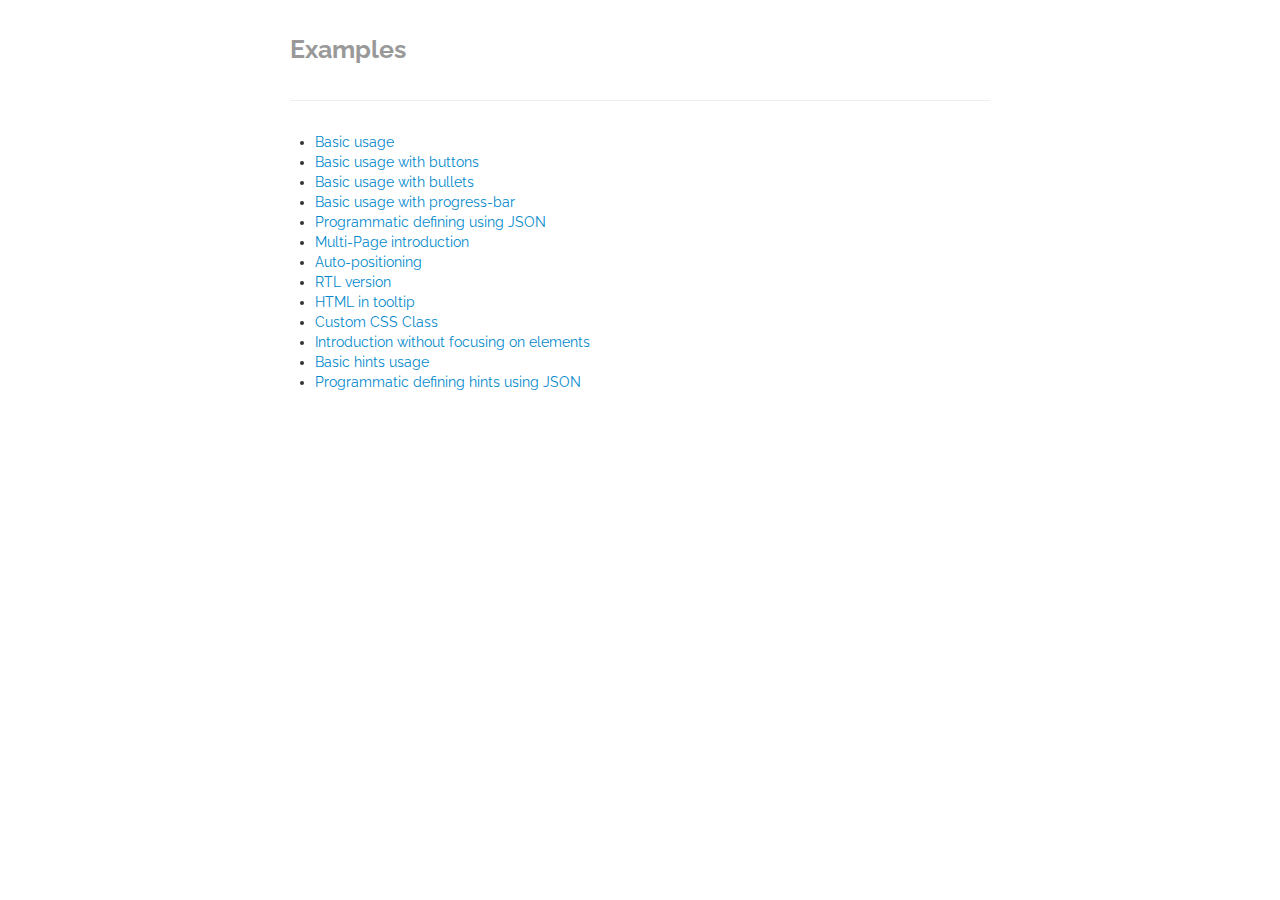
<file: assets/js/intro.js-2.3.0/example/index.html>
<!DOCTYPE html>
<html lang="en">
  <head>
    <meta charset="utf-8">
    <title>Examples, Table of Contents</title>
    <meta name="viewport" content="width=device-width, initial-scale=1.0">
    <meta name="description" content="Intro.js - Better introductions for websites and features with a step-by-step guide for your projects.">
    <meta name="author" content="Afshin Mehrabani (@afshinmeh) in usabli.ca group">

    <!-- styles -->
    <link href="assets/css/bootstrap.min.css" rel="stylesheet">
    <link href="assets/css/demo.css" rel="stylesheet">
    <link href="assets/css/bootstrap-responsive.min.css" rel="stylesheet">
  </head>

  <body>
    <div class="container-narrow">
      <div class="masthead">
        <h3 class="muted">Examples</h3>
      </div>

      <hr>
      <ul>
        <li><a href="hello-world/index.html" title='Basic usage'>Basic usage</a></li>
        <li><a href="hello-world/withoutBullets.html" title='Basic usage with buttons'>Basic usage with buttons</a></li>
        <li><a href="hello-world/withoutButtons.html" title='Basic usage with bullets'>Basic usage with bullets</a></li>
        <li><a href="hello-world/withProgress.html" title='Basic usage with progress-bar'>Basic usage with progress-bar</a></li>
        <li><a href="programmatic/index.html" title='Programmatic defining using JSON'>Programmatic defining using JSON</a></li>
        <li><a href="multi-page/index.html" title='Multi-Page introduction'>Multi-Page introduction</a></li>
        <li><a href="auto-position/index.html" title='Auto-positioning'>Auto-positioning</a></li>
        <li><a href="RTL/index.html" title='RTL version'>RTL version</a></li>
        <li><a href="html-tooltip/index.html" title='HTML in tooltip'>HTML in tooltip</a></li>
        <li><a href="custom-class/index.html" title='Custom CSS Class'>Custom CSS Class</a></li>
        <li><a href="withoutElement/index.html" title='Introduction without focusing on elements'>Introduction without focusing on elements</a></li>
        <li><a href="hint/index.html" title='Basic hints usage'>Basic hints usage</a></li>
        <li><a href="programmatic/hint.html" title='Programmatic defining hints using JSON'>Programmatic defining hints using JSON</a></li>
      </ul>
    </div>
  </body>
</html>
</file>
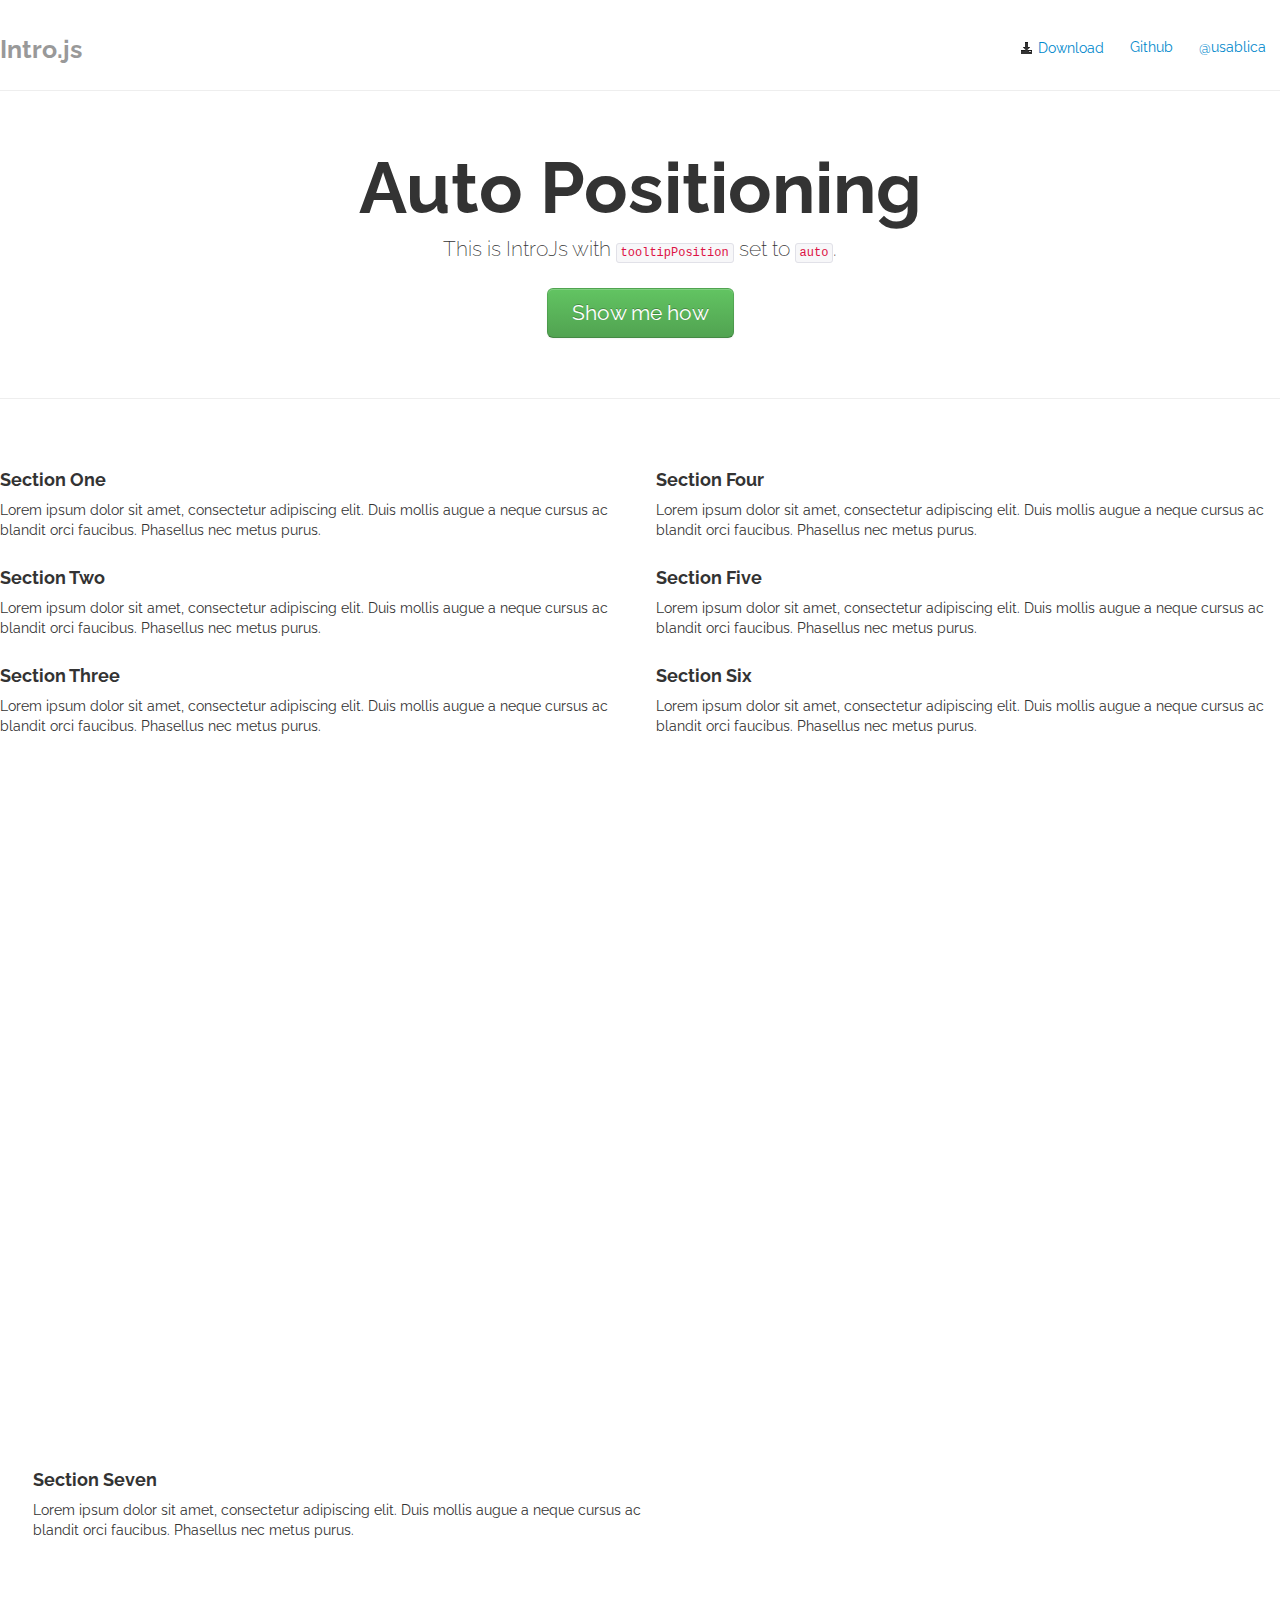
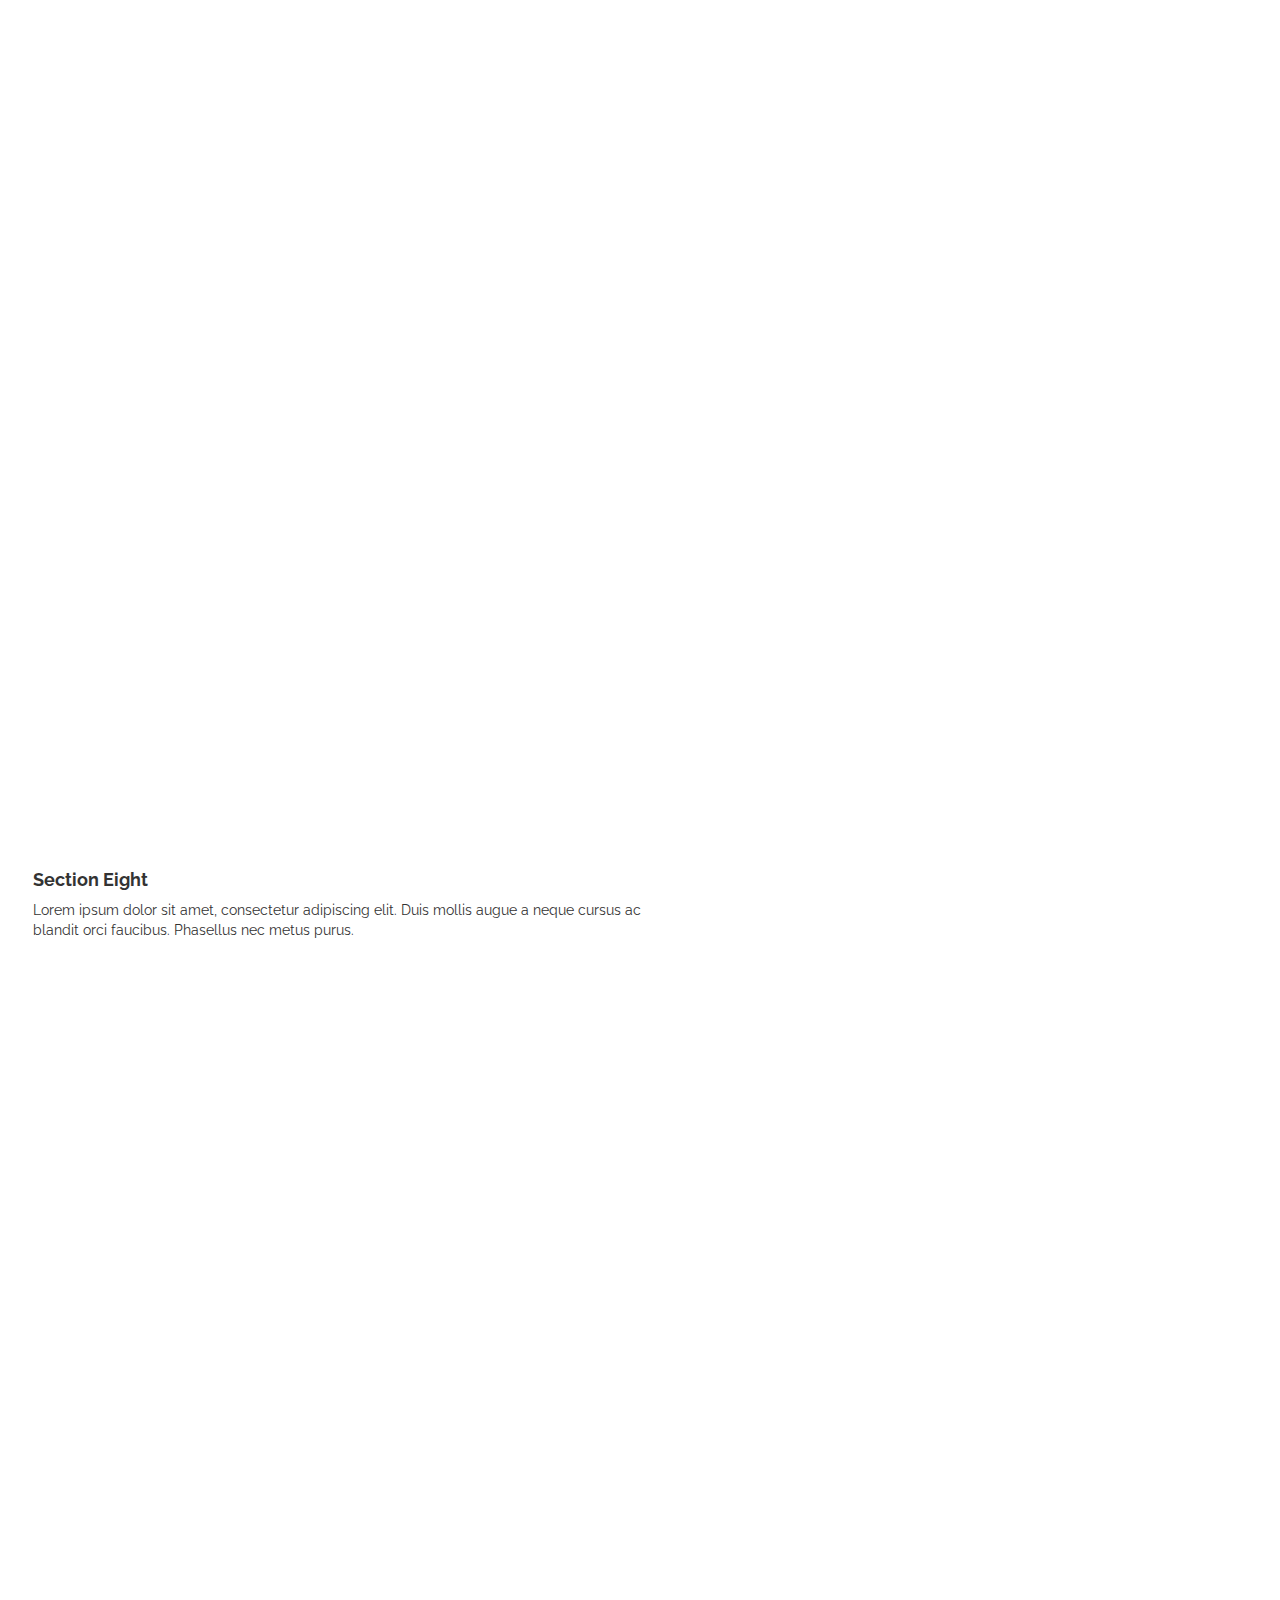
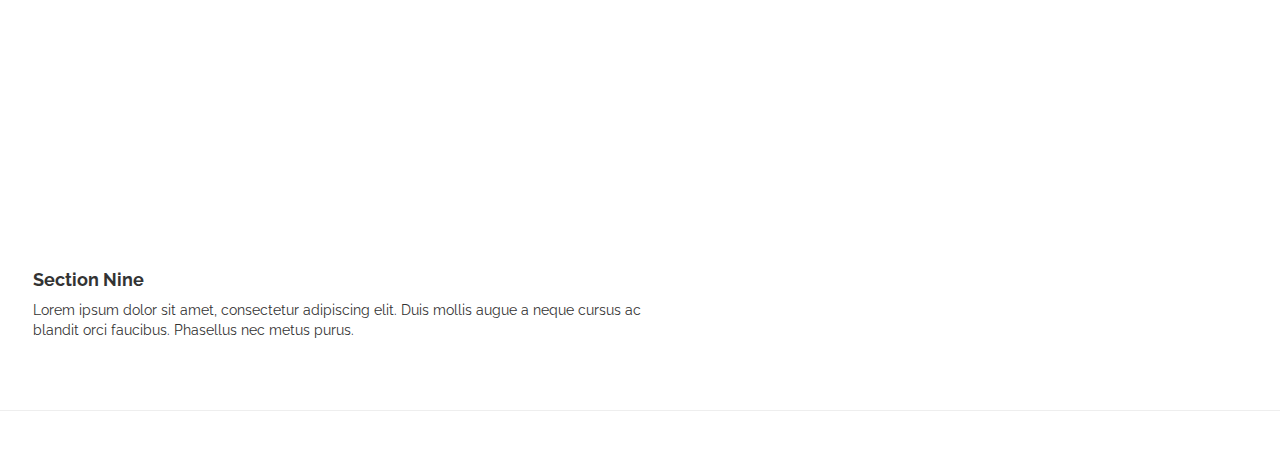
<file: assets/js/intro.js-2.3.0/example/auto-position/index.html>
<!DOCTYPE html>
<html lang="en">
  <head>
    <meta charset="utf-8">
    <title>Auto Positioning</title>
    <meta name="viewport" content="width=device-width, initial-scale=1.0">
    <meta name="description" content="Intro.js - Better introductions for websites and features with a step-by-step guide for your projects.">
    <meta name="author" content="Afshin Mehrabani (@afshinmeh) in usabli.ca group">

    <!-- styles -->
    <link href="../assets/css/bootstrap.min.css" rel="stylesheet">
    <link href="../assets/css/demo.css" rel="stylesheet">

    <!-- Add IntroJs styles -->
    <link href="../../introjs.css" rel="stylesheet">

    <link href="../assets/css/bootstrap-responsive.min.css" rel="stylesheet">
	<script>
		function startTour() {
			var tour = introJs()
			tour.setOption('tooltipPosition', 'auto');
			tour.setOption('positionPrecedence', ['left', 'right', 'bottom', 'top'])
			tour.start()
		}
	
	</script>
  </head>

  <body>


      <div class="masthead">
        <ul class="nav nav-pills pull-right" data-step="8" data-intro="Get it, use it.">
          <li><a href="https://github.com/usablica/intro.js/tags"><i class='icon-black icon-download-alt'></i> Download</a></li>
          <li><a href="https://github.com/usablica/intro.js">Github</a></li>
          <li><a href="https://twitter.com/usablica">@usablica</a></li>
        </ul>
        <h3 class="muted">Intro.js</h3>
      </div>

      <hr>

      <div class="jumbotron">
        <h1 data-step="1" data-intro="This is a tooltip!">Auto Positioning</h1>
        <p class="lead" data-step="7" data-intro="Another step.">This is IntroJs with <code>tooltipPosition</code> set to <code>auto</code>.</p>
        <a class="btn btn-large btn-success" href="javascript:void(0);" onclick="javascript:startTour();">Show me how</a>
      </div>

      <hr>

      <div class="row-fluid marketing">
        <div class="span6" data-step="2" data-intro="Ok, wasn't that fun?">
          <h4>Section One</h4>
          <p>Lorem ipsum dolor sit amet, consectetur adipiscing elit. Duis mollis augue a neque cursus ac blandit orci faucibus. Phasellus nec metus purus.</p>

          <h4>Section Two</h4>
          <p>Lorem ipsum dolor sit amet, consectetur adipiscing elit. Duis mollis augue a neque cursus ac blandit orci faucibus. Phasellus nec metus purus.</p>

          <h4>Section Three</h4>
          <p>Lorem ipsum dolor sit amet, consectetur adipiscing elit. Duis mollis augue a neque cursus ac blandit orci faucibus. Phasellus nec metus purus.</p>
          </div>

        <div class="span6" data-step="3" data-intro="More features, more fun.">
          <h4>Section Four</h4>
          <p>Lorem ipsum dolor sit amet, consectetur adipiscing elit. Duis mollis augue a neque cursus ac blandit orci faucibus. Phasellus nec metus purus.</p>

          <h4>Section Five</h4>
          <p>Lorem ipsum dolor sit amet, consectetur adipiscing elit. Duis mollis augue a neque cursus ac blandit orci faucibus. Phasellus nec metus purus.</p>

          <h4>Section Six</h4>
          <p>Lorem ipsum dolor sit amet, consectetur adipiscing elit. Duis mollis augue a neque cursus ac blandit orci faucibus. Phasellus nec metus purus.</p>

        </div>
		
		<div style='height:1000px'></div>
		<div class="span6" data-step="4" data-intro="A step we need to scroll to">
			<h4>Section Seven</h4>
			<p>Lorem ipsum dolor sit amet, consectetur adipiscing elit. Duis mollis augue a neque cursus ac blandit orci faucibus. Phasellus nec metus purus.</p>
		</div>
		
		<div style='height:1000px'></div>
		<div class="span6" data-step="5" data-intro="We want this one to be on top" data-position="top">
			<h4>Section Eight</h4>
			<p>Lorem ipsum dolor sit amet, consectetur adipiscing elit. Duis mollis augue a neque cursus ac blandit orci faucibus. Phasellus nec metus purus.</p>
		</div>
		
		
		<div style='height:1000px'></div>
		<div class="span6" data-step="6" data-intro="We want this one to be on the left, but it won't fit" data-position="left">
			<h4>Section Nine</h4>
			<p>Lorem ipsum dolor sit amet, consectetur adipiscing elit. Duis mollis augue a neque cursus ac blandit orci faucibus. Phasellus nec metus purus.</p>
		</div>
      </div>

      <hr>
    <script type="text/javascript" src="../../intro.js"></script>
  </body>
</html>
</file>
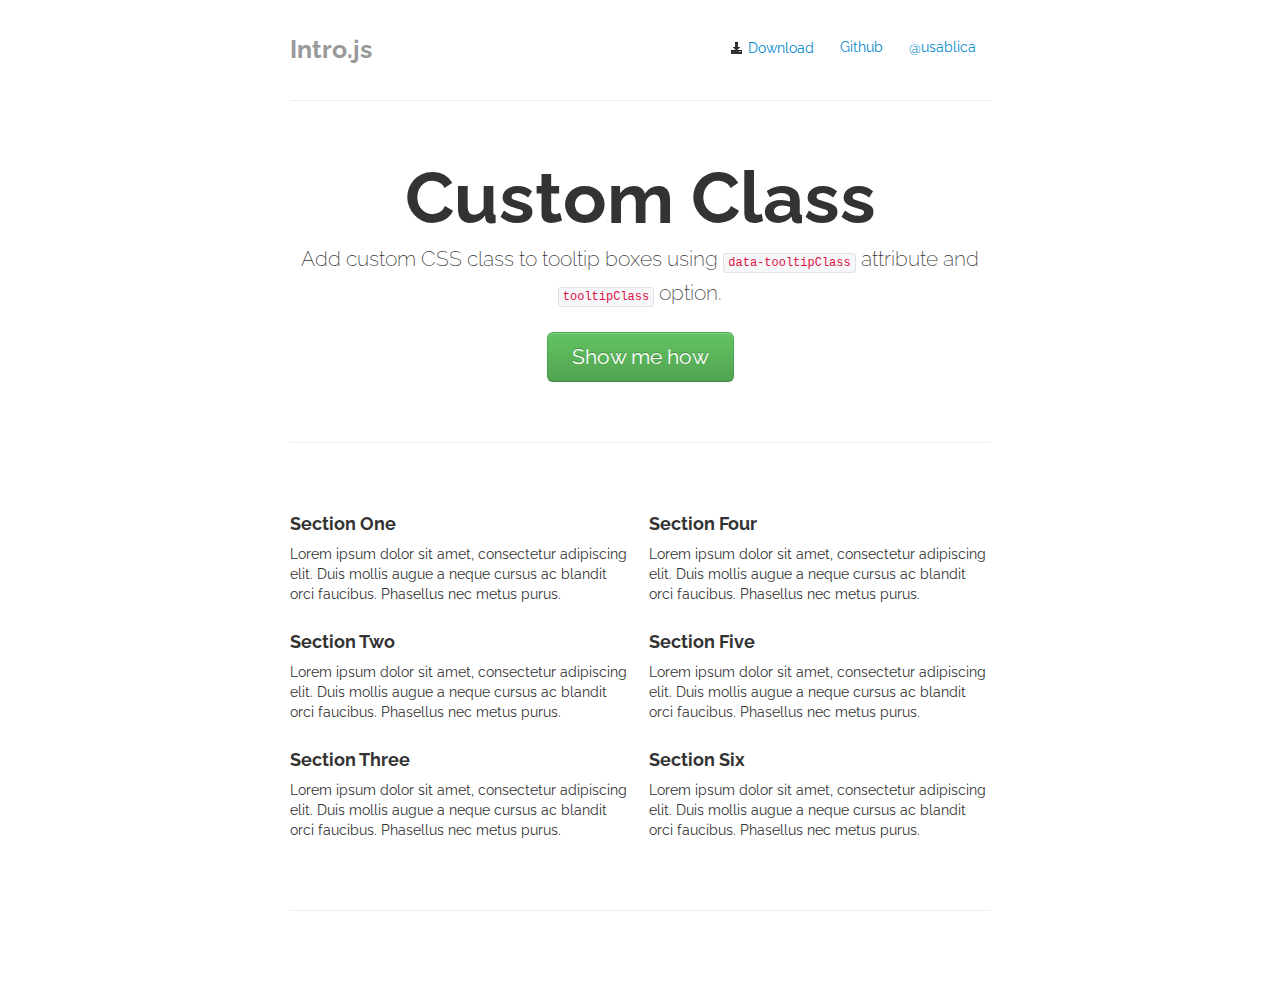
<file: assets/js/intro.js-2.3.0/example/custom-class/index.html>
<!DOCTYPE html>
<html lang="en">
  <head>
    <meta charset="utf-8">
    <title>Custom CSS Class</title>
    <meta name="viewport" content="width=device-width, initial-scale=1.0">
    <meta name="description" content="Intro.js - Better introductions for websites and features with a step-by-step guide for your projects.">
    <meta name="author" content="Afshin Mehrabani (@afshinmeh) in usabli.ca group">

    <!-- styles -->
    <link href="../assets/css/bootstrap.min.css" rel="stylesheet">
    <link href="../assets/css/demo.css" rel="stylesheet">

    <!-- Add IntroJs styles -->
    <link href="../../introjs.css" rel="stylesheet">

    <link href="../assets/css/bootstrap-responsive.min.css" rel="stylesheet">
    <style>
      .forLastStep {
        font-weight: bold;
      }
      .customDefault { 
        color: gray;
      }
      .customDefault .introjs-skipbutton {
        border-radius: 0;
        color: red;
      }
    </style>
  </head>

  <body>

    <div class="container-narrow">

      <div class="masthead">
        <ul class="nav nav-pills pull-right" data-step="5" data-tooltipClass='forLastStep' data-intro="Get it, use it.">
          <li><a href="https://github.com/usablica/intro.js/tags"><i class='icon-black icon-download-alt'></i> Download</a></li>
          <li><a href="https://github.com/usablica/intro.js">Github</a></li>
          <li><a href="https://twitter.com/usablica">@usablica</a></li>
        </ul>
        <h3 class="muted">Intro.js</h3>
      </div>

      <hr>

      <div class="jumbotron">
        <h1 data-step="1" data-intro="This is a tooltip!">Custom Class</h1>
        <p class="lead" data-step="4" data-intro="Another step.">Add custom CSS class to tooltip boxes using <code>data-tooltipClass</code> attribute and <code>tooltipClass</code> option.</p>
        <a class="btn btn-large btn-success" href="javascript:void(0);" onclick="javascript:introJs().setOption('tooltipClass', 'customDefault').start();">Show me how</a>
      </div>

      <hr>

      <div class="row-fluid marketing">
        <div class="span6" data-step="2" data-intro="Ok, wasn't that fun?" data-position='right'>
          <h4>Section One</h4>
          <p>Lorem ipsum dolor sit amet, consectetur adipiscing elit. Duis mollis augue a neque cursus ac blandit orci faucibus. Phasellus nec metus purus.</p>

          <h4>Section Two</h4>
          <p>Lorem ipsum dolor sit amet, consectetur adipiscing elit. Duis mollis augue a neque cursus ac blandit orci faucibus. Phasellus nec metus purus.</p>

          <h4>Section Three</h4>
          <p>Lorem ipsum dolor sit amet, consectetur adipiscing elit. Duis mollis augue a neque cursus ac blandit orci faucibus. Phasellus nec metus purus.</p>
          </div>

        <div class="span6" data-step="3" data-intro="More features, more fun."  data-position='left'>
          <h4>Section Four</h4>
          <p>Lorem ipsum dolor sit amet, consectetur adipiscing elit. Duis mollis augue a neque cursus ac blandit orci faucibus. Phasellus nec metus purus.</p>

          <h4>Section Five</h4>
          <p>Lorem ipsum dolor sit amet, consectetur adipiscing elit. Duis mollis augue a neque cursus ac blandit orci faucibus. Phasellus nec metus purus.</p>

          <h4>Section Six</h4>
          <p>Lorem ipsum dolor sit amet, consectetur adipiscing elit. Duis mollis augue a neque cursus ac blandit orci faucibus. Phasellus nec metus purus.</p>

        </div>
      </div>

      <hr>
    </div>
    <script type="text/javascript" src="../../intro.js"></script>
  </body>
</html>
</file>
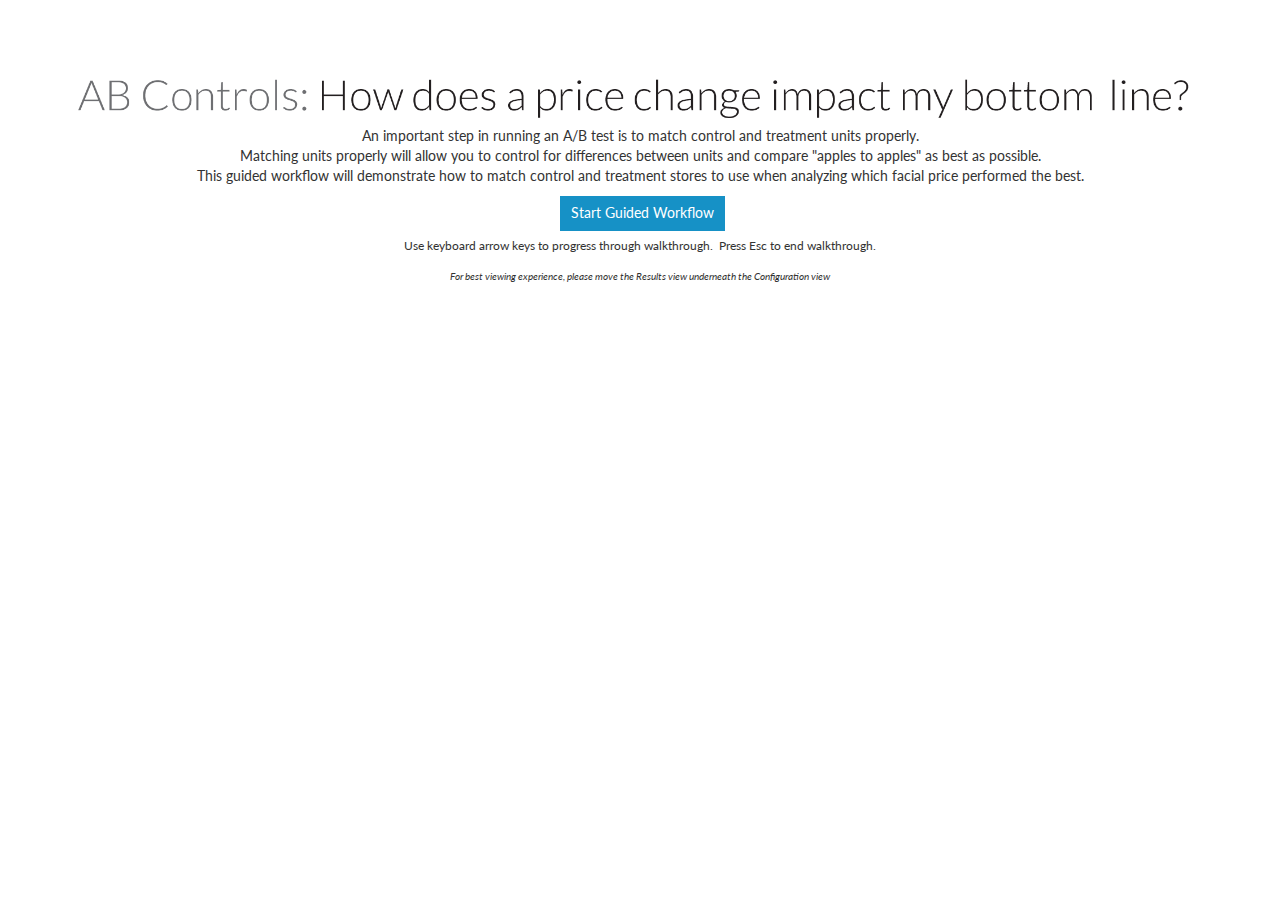
<file: assets/js/intro.js-2.3.0/example/dynamic-start/index.html>
<!DOCTYPE html>
<html lang="en">
  <head>
    <!-- Intro.js by Afshin Mehrabani (@afshinmeh) in usabli.ca group -->
    <meta charset="utf-8">
    <title>Pricing Elasticity Analysis: How does a price change impact my bottom line?</title>
    <!--meta name="viewport" content="width=device-width, initial-scale=1.0"-->
    <meta name="description" content='This Starter Kit will guide you through how you can use the A/B testing tools within Alteryx to answer "How does a price change impact my bottom line?" and similar questions.'>
    <meta name="author" content="Content Engineering - Stephen Wagner">

    <link href="../assets/css/bootstrap.min.css" rel="stylesheet">
    <link href="../../introjs.css" rel="stylesheet">
    <link href="../assets/css/bootstrap-responsive.min.css" rel="stylesheet">
    <link href="./resources/step.css" rel="stylesheet">

  </head>

  <body style="text-align: center;padding-top: 50px;">
    <div id="overview" style="display:block;margin-right: auto;margin-left: auto;">
      </br>
      <img src="img/AB_Controls_Title.png" style="height:auto;width:100%;">
      <p>An important step in running an A/B test is to match control and treatment units properly.<br>Matching units properly will allow you to control for differences between units and compare "apples to apples" as best as possible.<br>This guided workflow will demonstrate how to match control and treatment stores to use when analyzing which facial price performed the best.</p>
      <button type="submit" onclick="startIntro();">Start Guided Workflow</button></br>
      <p style="margin-top:5px;font-size:12px;">Use keyboard arrow keys to progress through walkthrough.&nbsp;&nbsp;Press Esc to end walkthrough.</p>
      <p style="margin-top:8px;font-size:10px;"><i>For best viewing experience, please move the Results view underneath the Configuration view</i></p>
    </div>

    <div id="walkthrough" style="display:none;">
      <div id="header" class="section group">
        <img src="img/AB_Controls_Title.png" style="height:48px;width:1020px;">
      </div>

      <div id="workflow" class="section group" style="text-align:center;display:block;">
        <div id="col1" class="col span_1_of_9">
          <div id="tool1" class="section group"> 
            <img class="tool" src="img/tools/tool1.png" onclick="step('7');">
          </div>
          <div id="tool10" class="section group"> 
            <img class="tool" src="img/tools/tool10.png" onclick="step('13');">
          </div>
          <div class="section group"> 
          </div>
        </div>     
        <div id="col2" class="col span_1_of_9">
          <div id="tool2" class="section group"> 
            <img class="tool" src="img/tools/tool2.png" onclick="step('9');">
          </div>
          <div class="section group"> 
            <img class="tool" src="img/tools/line.png">
          </div>
          <div class="section group"> 
          </div>
        </div>
        <div id="col3" class="col span_1_of_9">
          <div id="tool3" class="section group"> 
            <img class="tool" src="img/tools/tool3.png" onclick="step('15');">
          </div>
          <div class="section group"> 
            <img class="tool" src="img/tools/line2.png">
          </div>
          <div class="section group"> 
            <img src="img/tools/line4.png">
          </div>
        </div>
        <div id="col4" class="col span_1_of_9">
          <div id="tool4" class="section group"> 
            <img class="tool" src="img/tools/tool4.png" onclick="step('18');">
          </div>
          <div id="tool11" class="section group"> 
            <img class="tool" src="img/tools/tool11.png" onclick="step('20');">
          </div>
          <div id="tool14" class="section group"> 
            <img class="tool" src="img/tools/tool14.png" onclick="step('22');">
          </div>
        </div>
        <div id="col5" class="col span_1_of_9">
          <div id="tool5" class="section group"> 
            <img class="tool" src="img/tools/tool5.png" onclick="step('24');">
          </div>
          <div id="tool12" class="section group"> 
            <img class="tool" src="img/tools/tool12.png" onclick="step('24');">
          </div>
          <div id="tool15" class="section group"> 
            <img class="tool" src="img/tools/tool15.png" onclick="step('24');">
          </div>
        </div>
        <div id="col6" class="col span_1_of_9">
          <div id="tool6" class="section group"> 
            <img class="tool" src="img/tools/tool6.png" onclick="step('26');">
          </div>
          <div id="tool13" class="section group"> 
            <img class="tool" src="img/tools/tool13.png" onclick="step('26');">
          </div>
          <div id="tool16" class="section group"> 
            <img class="tool" src="img/tools/tool16.png" onclick="step('26');">
          </div>
        </div>
        <div id="col7" class="col span_1_of_9">
          <div id="tool7" class="section group"> 
            <img class="tool" src="img/tools/tool7.png" onclick="step('30');">
          </div>
          <div class="section group"> 
            <img src="img/tools/line3.png">
          </div>
          <div class="section group"> 
            <img src="img/tools/line5.png">
          </div>
        </div>
        <div id="col8" class="col span_1_of_9">
          <div id="tool8" class="section group"> 
            <img class="tool" src="img/tools/tool8.png" onclick="step('32');">
          </div>
          <div class="section group"> 
          </div>
          <div class="section group"> 
          </div>
        </div>
        <div id="col9" class="col span_1_of_9">
          <div id="tool9" class="section group"> 
            <img class="tool" src="img/tools/tool9.png" onclick="step('34');">
          </div>
          <div class="section group"> 
          </div>
          <div class="section group"> 
          </div>
        </div>
      </div>

      <div id="footer" style="background-color:rgb(214,214,214);float:center;text-align:center;vertical-align:center;font-size:13px;">
        <p><i>Navigation Tips:&nbsp;&nbsp;Use keyboard arrow keys to progress through walkthrough.&nbsp;&nbsp;&nbsp;Press Esc to end walkthrough.&nbsp;&nbsp;&nbsp;Click on a tool to begin walkthrough at that step.</i></p>
      </div>
    </div>

    <script type="text/javascript" src="../../intro.js"></script>
    <script type="text/javascript" src="./resources/step.js"></script>
  </body>
</html>
</file>
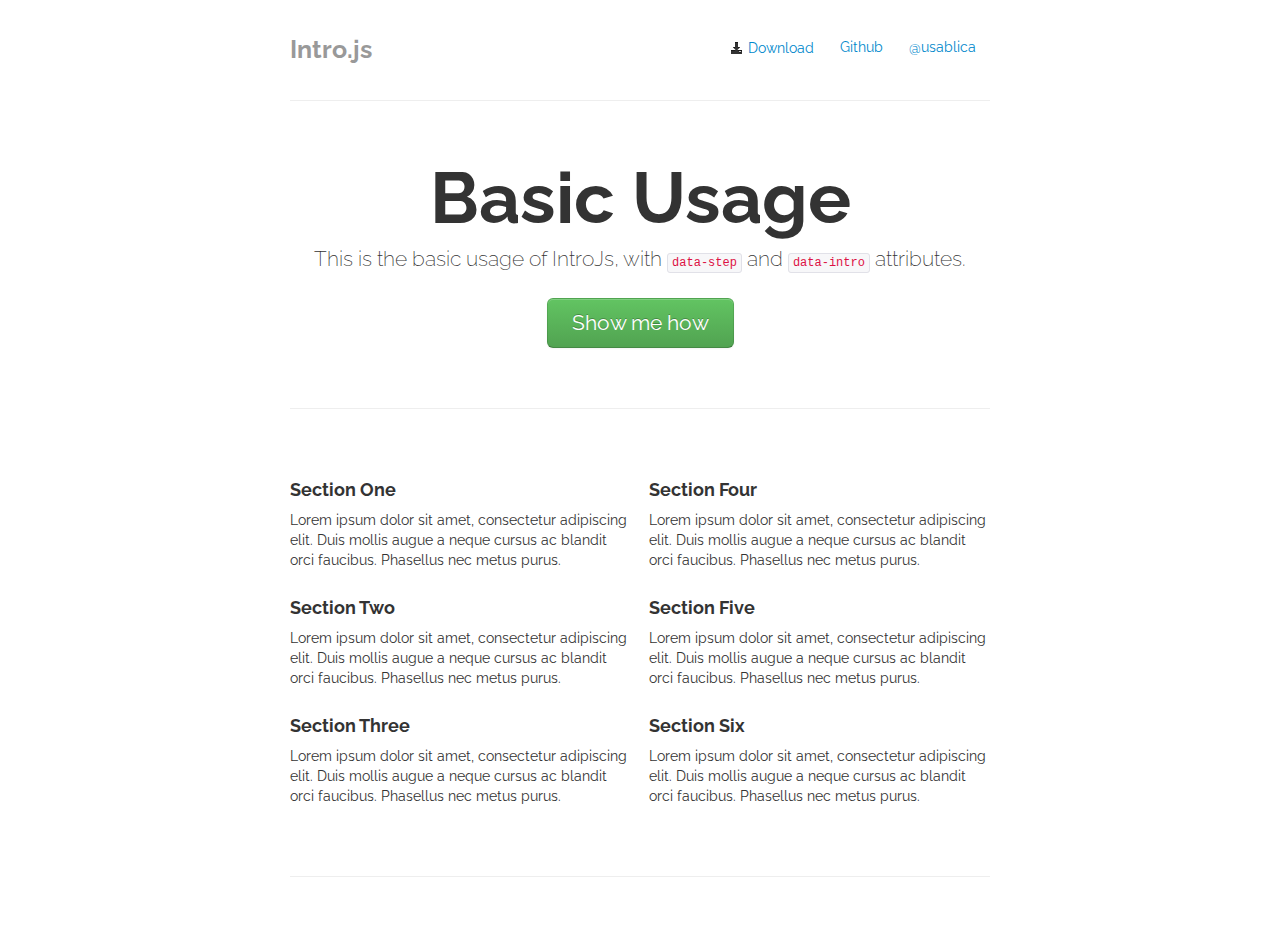
<file: assets/js/intro.js-2.3.0/example/hello-world/index.html>
<!DOCTYPE html>
<html lang="en">
  <head>
    <meta charset="utf-8">
    <title>Basic usage</title>
    <meta name="viewport" content="width=device-width, initial-scale=1.0">
    <meta name="description" content="Intro.js - Better introductions for websites and features with a step-by-step guide for your projects.">
    <meta name="author" content="Afshin Mehrabani (@afshinmeh) in usabli.ca group">

    <!-- styles -->
    <link href="../assets/css/bootstrap.min.css" rel="stylesheet">
    <link href="../assets/css/demo.css" rel="stylesheet">

    <!-- Add IntroJs styles -->
    <link href="../../introjs.css" rel="stylesheet">

    <link href="../assets/css/bootstrap-responsive.min.css" rel="stylesheet">
  </head>

  <body>

    <div class="container-narrow">

      <div class="masthead">
        <ul class="nav nav-pills pull-right" data-step="5" data-intro="Get it, use it.">
          <li><a href="https://github.com/usablica/intro.js/tags"><i class='icon-black icon-download-alt'></i> Download</a></li>
          <li><a href="https://github.com/usablica/intro.js">Github</a></li>
          <li><a href="https://twitter.com/usablica">@usablica</a></li>
        </ul>
        <h3 class="muted">Intro.js</h3>
      </div>

      <hr>

      <div class="jumbotron">
        <h1 data-step="1" data-intro="This is a tooltip!">Basic Usage</h1>
        <p class="lead" data-step="4" data-intro="Another step.">This is the basic usage of IntroJs, with <code>data-step</code> and <code>data-intro</code> attributes.</p>
        <a class="btn btn-large btn-success" href="javascript:void(0);" onclick="javascript:introJs().start();">Show me how</a>
      </div>

      <hr>

      <div class="row-fluid marketing">
        <div class="span6" data-step="2" data-intro="Ok, wasn't that fun?" data-position='right'>
          <h4>Section One</h4>
          <p>Lorem ipsum dolor sit amet, consectetur adipiscing elit. Duis mollis augue a neque cursus ac blandit orci faucibus. Phasellus nec metus purus.</p>

          <h4>Section Two</h4>
          <p>Lorem ipsum dolor sit amet, consectetur adipiscing elit. Duis mollis augue a neque cursus ac blandit orci faucibus. Phasellus nec metus purus.</p>

          <h4>Section Three</h4>
          <p>Lorem ipsum dolor sit amet, consectetur adipiscing elit. Duis mollis augue a neque cursus ac blandit orci faucibus. Phasellus nec metus purus.</p>
          </div>

        <div class="span6" data-step="3" data-intro="More features, more fun."  data-position='left'>
          <h4>Section Four</h4>
          <p>Lorem ipsum dolor sit amet, consectetur adipiscing elit. Duis mollis augue a neque cursus ac blandit orci faucibus. Phasellus nec metus purus.</p>

          <h4>Section Five</h4>
          <p>Lorem ipsum dolor sit amet, consectetur adipiscing elit. Duis mollis augue a neque cursus ac blandit orci faucibus. Phasellus nec metus purus.</p>

          <h4>Section Six</h4>
          <p>Lorem ipsum dolor sit amet, consectetur adipiscing elit. Duis mollis augue a neque cursus ac blandit orci faucibus. Phasellus nec metus purus.</p>

        </div>
      </div>

      <hr>
    </div>
    <script type="text/javascript" src="../../intro.js"></script>
  </body>
</html>
</file>
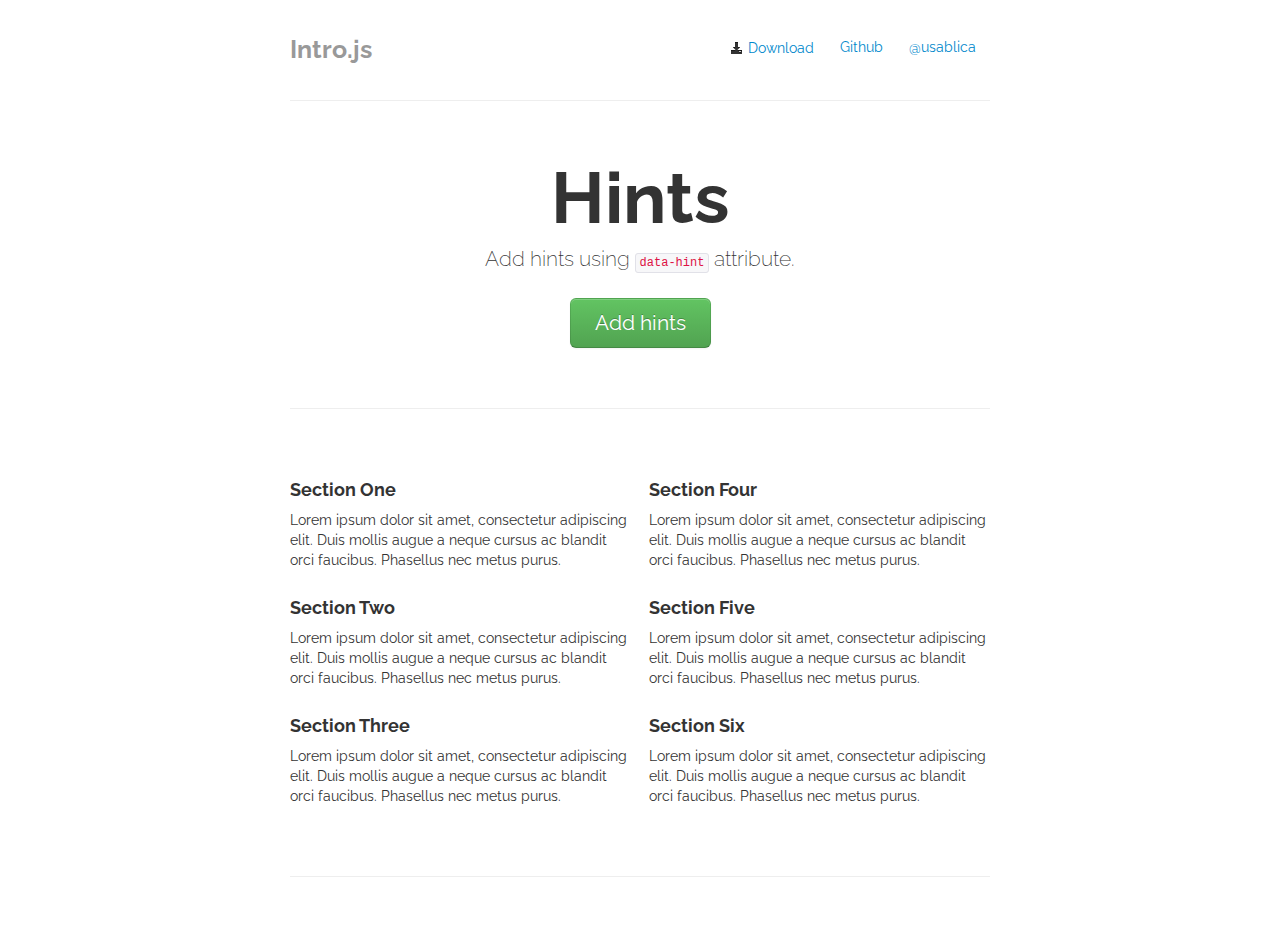
<file: assets/js/intro.js-2.3.0/example/hint/index.html>
<!DOCTYPE html>
<html lang="en">
  <head>
    <meta charset="utf-8">
    <title>Hints</title>
    <meta name="viewport" content="width=device-width, initial-scale=1.0">
    <meta name="description" content="Intro.js - Better introductions for websites and features with a step-by-step guide for your projects.">
    <meta name="author" content="Afshin Mehrabani (@afshinmeh) in usabli.ca group">

    <!-- styles -->
    <link href="../assets/css/bootstrap.min.css" rel="stylesheet">
    <link href="../assets/css/demo.css" rel="stylesheet">

    <!-- Add IntroJs styles -->
    <link href="../../introjs.css" rel="stylesheet">

    <link href="../assets/css/bootstrap-responsive.min.css" rel="stylesheet">
  </head>

  <body>

    <div class="container-narrow">

      <div class="masthead">
        <ul class="nav nav-pills pull-right" data-hint="Get it, use it." data-position="right">
          <li><a href="https://github.com/usablica/intro.js/tags"><i class='icon-black icon-download-alt'></i> Download</a></li>
          <li><a href="https://github.com/usablica/intro.js">Github</a></li>
          <li><a href="https://twitter.com/usablica">@usablica</a></li>
        </ul>
        <h3 class="muted">Intro.js</h3>
      </div>

      <hr>

      <div class="jumbotron">
        <h1 data-hint="This is a tooltip!" data-hintPosition="top-middle" data-position="bottom-right-aligned">Hints</h1>
        <p class="lead">Add hints using <code>data-hint</code> attribute.</p>
        <a class="btn btn-large btn-success" href="javascript:void(0);" onclick="javascript:introJs().addHints();">Add hints</a>
      </div>

      <hr>

      <div class="row-fluid marketing">
        <div class="span6">
          <h4>Section One</h4>
          <p>Lorem ipsum dolor sit amet, consectetur adipiscing elit. Duis mollis augue a neque cursus ac blandit orci faucibus. Phasellus nec metus purus.</p>

          <h4>Section Two</h4>
          <p>Lorem ipsum dolor sit amet, consectetur adipiscing elit. Duis mollis augue a neque cursus ac blandit orci faucibus. Phasellus nec metus purus.</p>

          <h4>Section Three</h4>
          <p>Lorem ipsum dolor sit amet, consectetur adipiscing elit. Duis mollis augue a neque cursus ac blandit orci faucibus. Phasellus nec metus purus.</p>
          </div>

        <div class="span6">
          <h4>Section Four</h4>
          <p>Lorem ipsum dolor sit amet, consectetur adipiscing elit. Duis mollis augue a neque cursus ac blandit orci faucibus. Phasellus nec metus purus.</p>

          <h4>Section Five</h4>
          <p>Lorem ipsum dolor sit amet, consectetur adipiscing elit. Duis mollis augue a neque cursus ac blandit orci faucibus. Phasellus nec metus purus.</p>

          <h4>Section Six</h4>
          <p>Lorem ipsum dolor sit amet, consectetur adipiscing elit. Duis mollis augue a neque cursus ac blandit orci faucibus. Phasellus nec metus purus.</p>

        </div>
      </div>

      <hr>
    </div>
    <script type="text/javascript" src="../../intro.js"></script>
  </body>
</html>
</file>
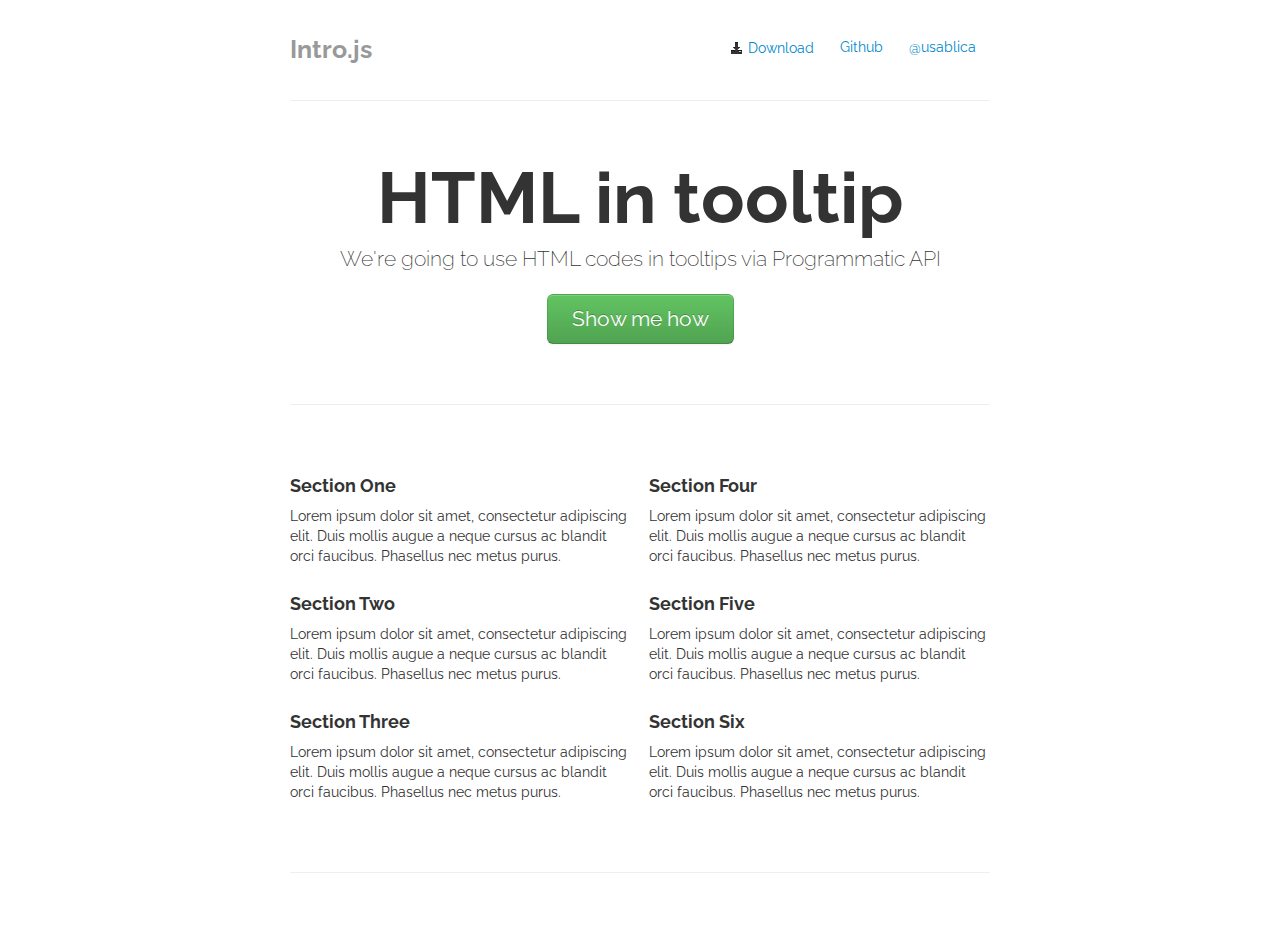
<file: assets/js/intro.js-2.3.0/example/html-tooltip/index.html>
<!DOCTYPE html>
<html lang="en">
  <head>
    <meta charset="utf-8">
    <title>HTML in tooltip</title>
    <meta name="viewport" content="width=device-width, initial-scale=1.0">
    <meta name="description" content="Intro.js - Better introductions for websites and features with a step-by-step guide for your projects.">
    <meta name="author" content="Afshin Mehrabani (@afshinmeh) in usabli.ca group">

    <!-- styles -->
    <link href="../assets/css/bootstrap.min.css" rel="stylesheet">
    <link href="../assets/css/demo.css" rel="stylesheet">

    <!-- Add IntroJs styles -->
    <link href="../../introjs.css" rel="stylesheet">

    <link href="../assets/css/bootstrap-responsive.min.css" rel="stylesheet">
  </head>

  <body>

    <div class="container-narrow">

      <div class="masthead">
        <ul id="step5" class="nav nav-pills pull-right">
          <li><a href="https://github.com/usablica/intro.js/tags"><i class='icon-black icon-download-alt'></i> Download</a></li>
          <li><a href="https://github.com/usablica/intro.js">Github</a></li>
          <li><a href="https://twitter.com/usablica">@usablica</a></li>
        </ul>
        <h3 class="muted">Intro.js</h3>
      </div>

      <hr>

      <div class="jumbotron">
        <h1 id="step1">HTML in tooltip</h1>
        <p id="step4" class="lead">We're going to use HTML codes in tooltips via Programmatic API</p>
        <a class="btn btn-large btn-success" href="javascript:void(0);" onclick="startIntro();">Show me how</a>
      </div>

      <hr>

      <div class="row-fluid marketing">
        <div id="step2" class="span6">
          <h4>Section One</h4>
          <p>Lorem ipsum dolor sit amet, consectetur adipiscing elit. Duis mollis augue a neque cursus ac blandit orci faucibus. Phasellus nec metus purus.</p>

          <h4>Section Two</h4>
          <p>Lorem ipsum dolor sit amet, consectetur adipiscing elit. Duis mollis augue a neque cursus ac blandit orci faucibus. Phasellus nec metus purus.</p>

          <h4>Section Three</h4>
          <p>Lorem ipsum dolor sit amet, consectetur adipiscing elit. Duis mollis augue a neque cursus ac blandit orci faucibus. Phasellus nec metus purus.</p>
        </div>

        <div id="step3" class="span6">
          <h4>Section Four</h4>
          <p>Lorem ipsum dolor sit amet, consectetur adipiscing elit. Duis mollis augue a neque cursus ac blandit orci faucibus. Phasellus nec metus purus.</p>


          <h4>Section Five</h4>
          <p>Lorem ipsum dolor sit amet, consectetur adipiscing elit. Duis mollis augue a neque cursus ac blandit orci faucibus. Phasellus nec metus purus.</p>

          <h4>Section Six</h4>
          <p>Lorem ipsum dolor sit amet, consectetur adipiscing elit. Duis mollis augue a neque cursus ac blandit orci faucibus. Phasellus nec metus purus.</p>
        </div>
      </div>

      <hr>

    </div>
    <script type="text/javascript" src="../../intro.js"></script>
    <script type="text/javascript">
      function startIntro(){
        var intro = introJs();
          intro.setOptions({
            steps: [
              {
                element: '#step1',
                intro: "This is a <b>bold</b> tooltip."
              },
              {
                element: '#step2',
                intro: "Ok, <i>wasn't</i> that fun?",
                position: 'right'
              },
              {
                element: '#step3',
                intro: 'More features, more <span style="color: red;">f</span><span style="color: green;">u</span><span style="color: blue;">n</span>.',
                position: 'left'
              },
              {
                element: '#step4',
                intro: "<span style='font-family: Tahoma'>Another step with new font!</span>",
                position: 'bottom'
              },
              {
                element: '#step5',
                intro: '<strong>Get</strong> it, <strong>use</strong> it.'
              }
            ]
          });

          intro.start();
      }
    </script>
  </body>
</html>
</file>
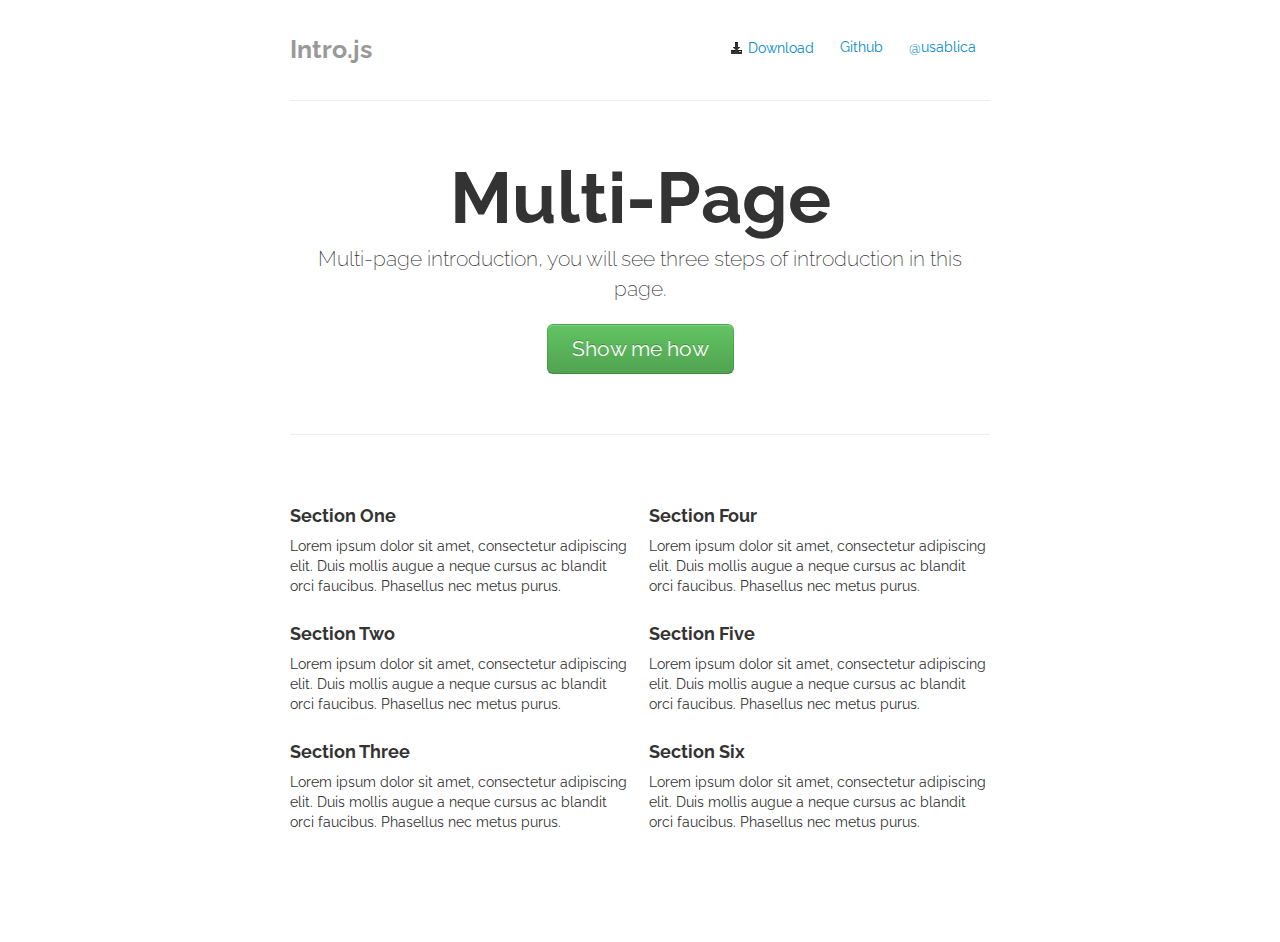
<file: assets/js/intro.js-2.3.0/example/multi-page/index.html>
<!DOCTYPE html>
<html lang="en">
  <head>
    <meta charset="utf-8">
    <title>Multi-page introduction, Page 1</title>
    <meta name="viewport" content="width=device-width, initial-scale=1.0">
    <meta name="description" content="Intro.js - Better introductions for websites and features with a step-by-step guide for your projects.">
    <meta name="author" content="Afshin Mehrabani (@afshinmeh) in usabli.ca group">

    <!-- styles -->
    <link href="../assets/css/bootstrap.min.css" rel="stylesheet">
    <link href="../assets/css/demo.css" rel="stylesheet">

    <!-- Add IntroJs styles -->
    <link href="../../introjs.css" rel="stylesheet">
    <link href="../assets/css/bootstrap-responsive.min.css" rel="stylesheet">
  </head>

  <body>
    <div class="container-narrow">
      <div class="masthead">
        <ul class="nav nav-pills pull-right">
          <li><a href="https://github.com/usablica/intro.js/tags"><i class='icon-black icon-download-alt'></i> Download</a></li>
          <li><a href="https://github.com/usablica/intro.js">Github</a></li>
          <li><a href="https://twitter.com/usablica">@usablica</a></li>
        </ul>
        <h3 class="muted">Intro.js</h3>
      </div>

      <hr>

      <div class="jumbotron">
        <h1 data-step="1" data-intro="This is a tooltip!">Multi-Page</span></h1>
        <p class="lead">Multi-page introduction, you will see three steps of introduction in this page.</p>
        <a id="startButton" class="btn btn-large btn-success" href="javascript:void(0);">Show me how</a>
      </div>

      <hr>

      <div class="row-fluid marketing">
        <div class="span6" data-step="2" data-intro="Ok, wasn't that fun?" data-position='right'>
          <h4>Section One</h4>
          <p>Lorem ipsum dolor sit amet, consectetur adipiscing elit. Duis mollis augue a neque cursus ac blandit orci faucibus. Phasellus nec metus purus.</p>

          <h4>Section Two</h4>
          <p>Lorem ipsum dolor sit amet, consectetur adipiscing elit. Duis mollis augue a neque cursus ac blandit orci faucibus. Phasellus nec metus purus.</p>

          <h4>Section Three</h4>
          <p>Lorem ipsum dolor sit amet, consectetur adipiscing elit. Duis mollis augue a neque cursus ac blandit orci faucibus. Phasellus nec metus purus.</p>
          </div>

        <div class="span6" data-step="3" data-intro="More features, more fun."  data-position='left'>
          <h4>Section Four</h4>
          <p>Lorem ipsum dolor sit amet, consectetur adipiscing elit. Duis mollis augue a neque cursus ac blandit orci faucibus. Phasellus nec metus purus.</p>

          <h4>Section Five</h4>
          <p>Lorem ipsum dolor sit amet, consectetur adipiscing elit. Duis mollis augue a neque cursus ac blandit orci faucibus. Phasellus nec metus purus.</p>
          <h4>Section Six</h4>
          <p>Lorem ipsum dolor sit amet, consectetur adipiscing elit. Duis mollis augue a neque cursus ac blandit orci faucibus. Phasellus nec metus purus.</p>
        </div>
      </div>

    </div>
    <script type="text/javascript" src="../../intro.js"></script>
    <script type="text/javascript">
      document.getElementById('startButton').onclick = function() {
        introJs().setOption('doneLabel', 'Next page').start().oncomplete(function() {
          window.location.href = 'second.html?multipage=true';
        });
      };
    </script>
  </body>
</html>
</file>
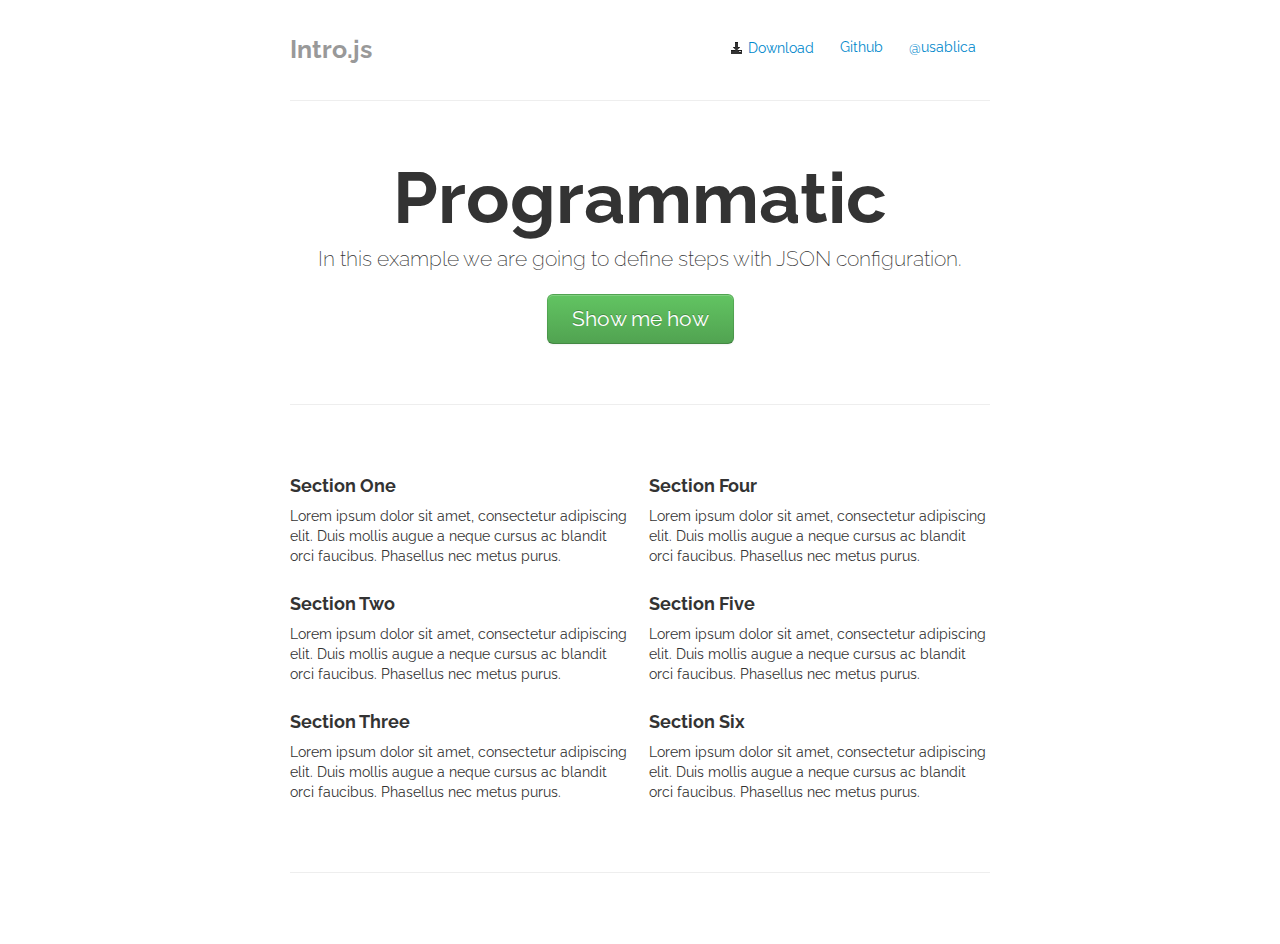
<file: assets/js/intro.js-2.3.0/example/programmatic/index.html>
<!DOCTYPE html>
<html lang="en">
  <head>
    <meta charset="utf-8">
    <title>Defining with JSON configuration</title>
    <meta name="viewport" content="width=device-width, initial-scale=1.0">
    <meta name="description" content="Intro.js - Better introductions for websites and features with a step-by-step guide for your projects.">
    <meta name="author" content="Afshin Mehrabani (@afshinmeh) in usabli.ca group">

    <!-- styles -->
    <link href="../assets/css/bootstrap.min.css" rel="stylesheet">
    <link href="../assets/css/demo.css" rel="stylesheet">

    <!-- Add IntroJs styles -->
    <link href="../../introjs.css" rel="stylesheet">

    <link href="../assets/css/bootstrap-responsive.min.css" rel="stylesheet">
  </head>

  <body>

    <div class="container-narrow">

      <div class="masthead">
        <ul id="step5" class="nav nav-pills pull-right">
          <li><a href="https://github.com/usablica/intro.js/tags"><i class='icon-black icon-download-alt'></i> Download</a></li>
          <li><a href="https://github.com/usablica/intro.js">Github</a></li>
          <li><a href="https://twitter.com/usablica">@usablica</a></li>
        </ul>
        <h3 class="muted">Intro.js</h3>
      </div>

      <hr>

      <div class="jumbotron">
        <h1 id="step1">Programmatic</h1>
        <p id="step4" class="lead">In this example we are going to define steps with JSON configuration.</p>
        <a class="btn btn-large btn-success" href="javascript:void(0);" onclick="startIntro();">Show me how</a>
      </div>

      <hr>

      <div class="row-fluid marketing">
        <div id="step2" class="span6">
          <h4>Section One</h4>
          <p>Lorem ipsum dolor sit amet, consectetur adipiscing elit. Duis mollis augue a neque cursus ac blandit orci faucibus. Phasellus nec metus purus.</p>

          <h4>Section Two</h4>
          <p>Lorem ipsum dolor sit amet, consectetur adipiscing elit. Duis mollis augue a neque cursus ac blandit orci faucibus. Phasellus nec metus purus.</p>

          <h4>Section Three</h4>
          <p>Lorem ipsum dolor sit amet, consectetur adipiscing elit. Duis mollis augue a neque cursus ac blandit orci faucibus. Phasellus nec metus purus.</p>
        </div>

        <div id="step3" class="span6">
          <h4>Section Four</h4>
          <p>Lorem ipsum dolor sit amet, consectetur adipiscing elit. Duis mollis augue a neque cursus ac blandit orci faucibus. Phasellus nec metus purus.</p>


          <h4>Section Five</h4>
          <p>Lorem ipsum dolor sit amet, consectetur adipiscing elit. Duis mollis augue a neque cursus ac blandit orci faucibus. Phasellus nec metus purus.</p>

          <h4>Section Six</h4>
          <p>Lorem ipsum dolor sit amet, consectetur adipiscing elit. Duis mollis augue a neque cursus ac blandit orci faucibus. Phasellus nec metus purus.</p>
        </div>
      </div>

      <hr>

    </div>
    <script type="text/javascript" src="../../intro.js"></script>
    <script type="text/javascript">
      function startIntro(){
        var intro = introJs();
          intro.setOptions({
            steps: [
              { 
                intro: "Hello world!"
              },
              {
                element: document.querySelector('#step1'),
                intro: "This is a tooltip."
              },
              {
                element: document.querySelectorAll('#step2')[0],
                intro: "Ok, wasn't that fun?",
                position: 'right'
              },
              {
                element: '#step3',
                intro: 'More features, more fun.',
                position: 'left'
              },
              {
                element: '#step4',
                intro: "Another step.",
                position: 'bottom'
              },
              {
                element: '#step5',
                intro: 'Get it, use it.'
              }
            ]
          });

          intro.start();
      }
    </script>
  </body>
</html>
</file>
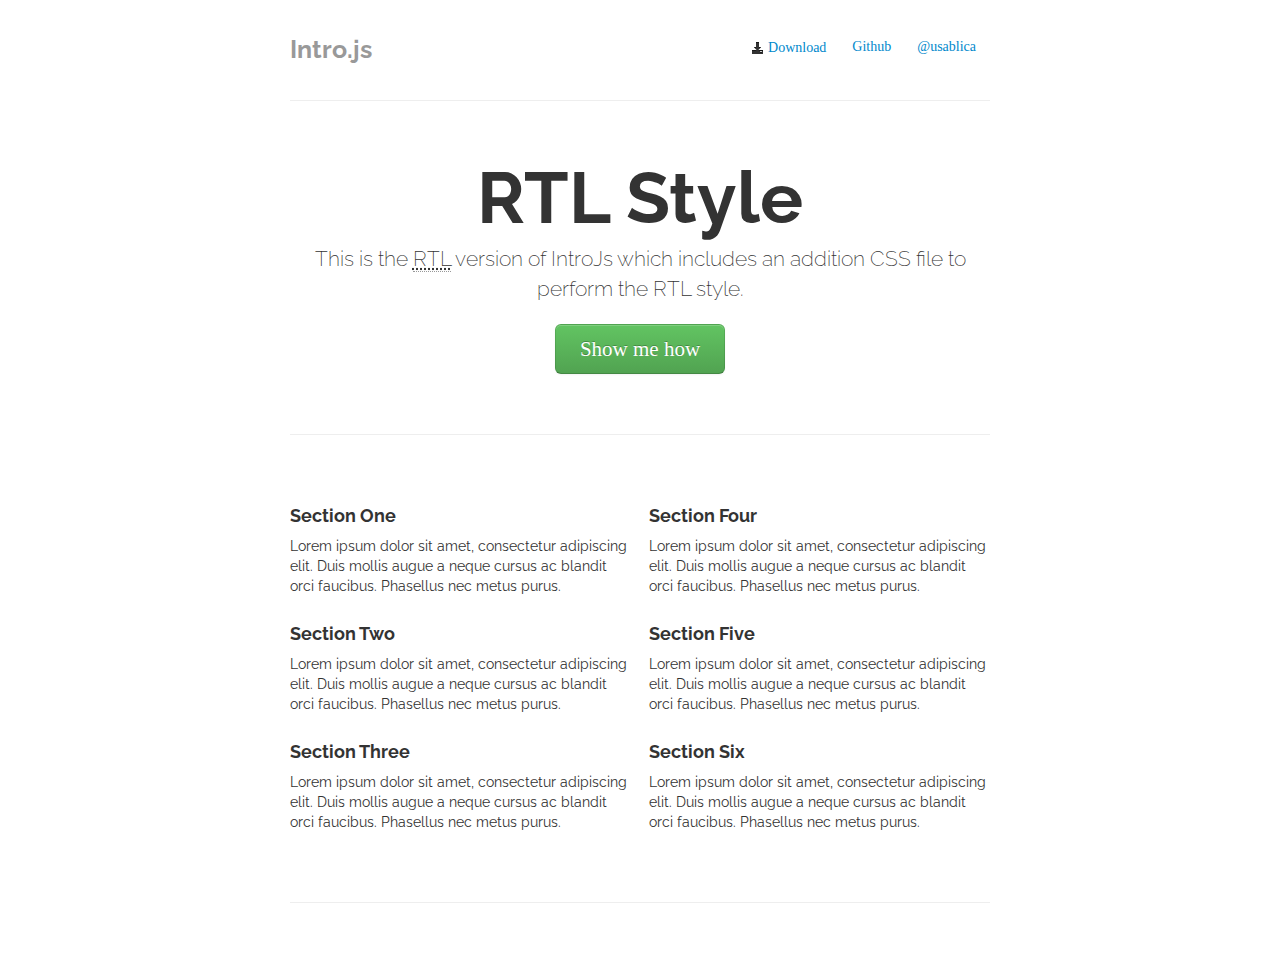
<file: assets/js/intro.js-2.3.0/example/RTL/index.html>
<!DOCTYPE html>
<html lang="en">
  <head>
    <meta charset="utf-8">
    <title>Handling "Right To Left" languages</title>
    <meta name="viewport" content="width=device-width, initial-scale=1.0">
    <meta name="description" content="Intro.js - Better introductions for websites and features with a step-by-step guide for your projects.">
    <meta name="author" content="Afshin Mehrabani (@afshinmeh) in usabli.ca group">

    <!-- styles -->
    <link href="../assets/css/bootstrap.min.css" rel="stylesheet">
    <link href="../assets/css/demo.css" rel="stylesheet">

    <!-- Add IntroJs styles -->
    <link href="../../introjs.css" rel="stylesheet">
    <!-- Add IntroJs RTL styles -->
    <link href="../../introjs-rtl.css" rel="stylesheet">

    <link href="../assets/css/bootstrap-responsive.min.css" rel="stylesheet">

    <style type="text/css"> 
      a, .introjs-tooltiptext {
        font-family: 'tahoma' !important;
      }
    </style>

  </head>

  <body>

    <div class="container-narrow">

      <div class="masthead">
        <ul class="nav nav-pills pull-right" data-step="5" data-intro="دانلود کن">
          <li><a href="https://github.com/usablica/intro.js/tags"><i class='icon-black icon-download-alt'></i> Download</a></li>
          <li><a href="https://github.com/usablica/intro.js">Github</a></li>
          <li><a href="https://twitter.com/usablica">@usablica</a></li>
        </ul>
        <h3 class="muted">Intro.js</h3>
      </div>

      <hr>

      <div class="jumbotron">
        <h1 data-step="1" data-intro="متن توضیح">RTL Style</h1>
        <p class="lead" data-step="4" data-intro="یک مرحله دیگه">This is the <abbr lang="en" title="Right To Left">RTL</abbr> version of IntroJs which includes an addition CSS file to perform the RTL style.</p>
        <a class="btn btn-large btn-success" href="javascript:void(0);" onclick="javascript:introJs().setOptions({ 'nextLabel': 'بعد', 'prevLabel': 'قبل', 'skipLabel': 'خروج', 'doneLabel': 'اتمام' }).start();">Show me how</a>
      </div>

      <hr>

      <div class="row-fluid marketing">
        <div class="span6" data-step="2" data-intro="باحال نیست؟" data-position='right'>
          <h4>Section One</h4>
          <p>Lorem ipsum dolor sit amet, consectetur adipiscing elit. Duis mollis augue a neque cursus ac blandit orci faucibus. Phasellus nec metus purus.</p>

          <h4>Section Two</h4>
          <p>Lorem ipsum dolor sit amet, consectetur adipiscing elit. Duis mollis augue a neque cursus ac blandit orci faucibus. Phasellus nec metus purus.</p>

          <h4>Section Three</h4>
          <p>Lorem ipsum dolor sit amet, consectetur adipiscing elit. Duis mollis augue a neque cursus ac blandit orci faucibus. Phasellus nec metus purus.</p>
        </div>

        <div class="span6" data-step="3" data-intro="امکانات بیشتر"  data-position='left'>
          <h4>Section Four</h4>
          <p>Lorem ipsum dolor sit amet, consectetur adipiscing elit. Duis mollis augue a neque cursus ac blandit orci faucibus. Phasellus nec metus purus.</p>

          <h4>Section Five</h4>
          <p>Lorem ipsum dolor sit amet, consectetur adipiscing elit. Duis mollis augue a neque cursus ac blandit orci faucibus. Phasellus nec metus purus.</p>

          <h4>Section Six</h4>
          <p>Lorem ipsum dolor sit amet, consectetur adipiscing elit. Duis mollis augue a neque cursus ac blandit orci faucibus. Phasellus nec metus purus.</p>

        </div>
      </div>

      <hr>
    </div>
    <script type="text/javascript" src="../../intro.js"></script>
  </body>
</html>
</file>
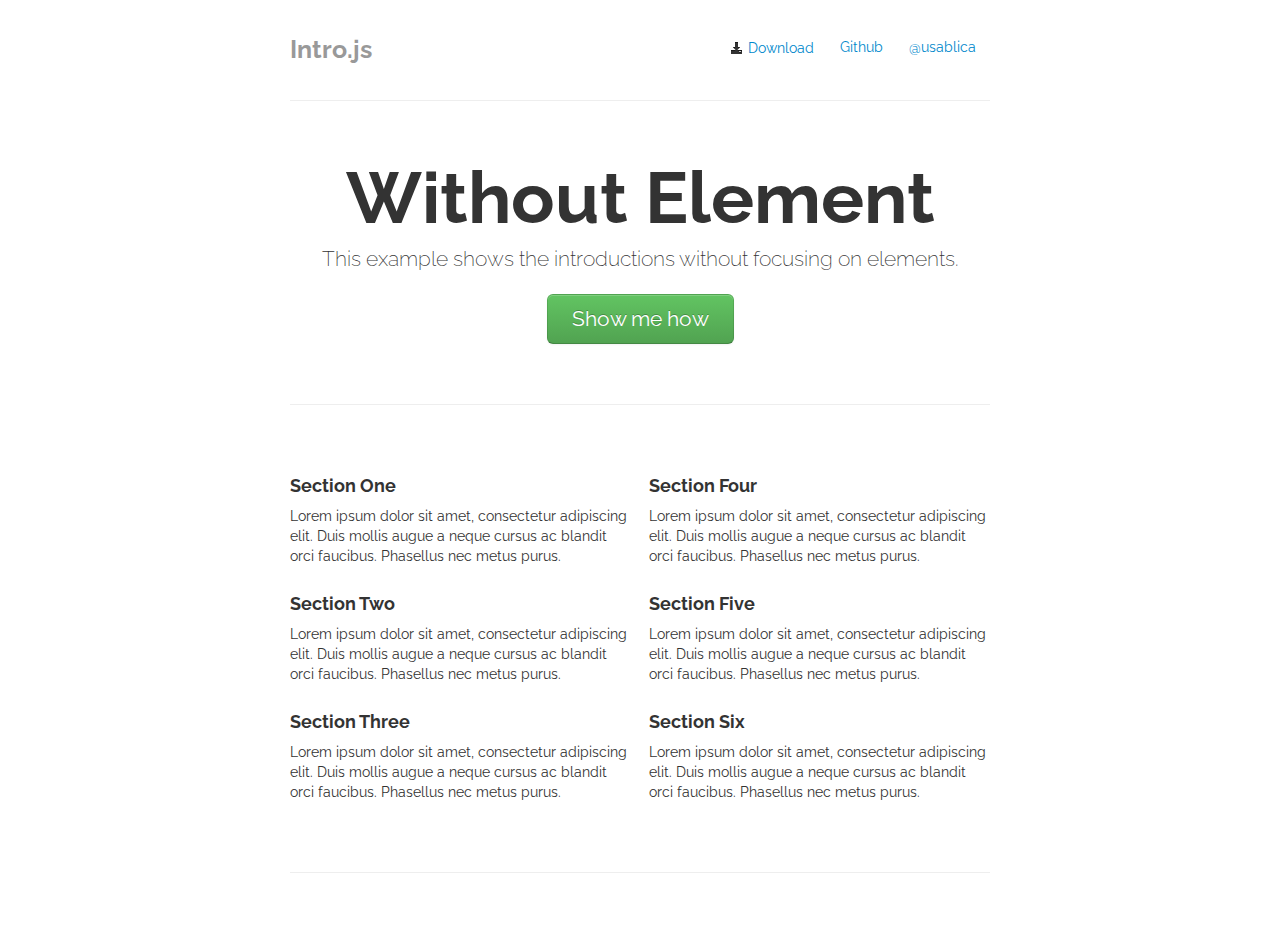
<file: assets/js/intro.js-2.3.0/example/withoutElement/index.html>
<!DOCTYPE html>
<html lang="en">
  <head>
    <meta charset="utf-8">
    <title>Intro without focusing on elements</title>
    <meta name="viewport" content="width=device-width, initial-scale=1.0">
    <meta name="description" content="Intro.js - Better introductions for websites and features with a step-by-step guide for your projects.">
    <meta name="author" content="Afshin Mehrabani (@afshinmeh) in usabli.ca group">

    <!-- styles -->
    <link href="../assets/css/bootstrap.min.css" rel="stylesheet">
    <link href="../assets/css/demo.css" rel="stylesheet">

    <!-- Add IntroJs styles -->
    <link href="../../introjs.css" rel="stylesheet">

    <link href="../assets/css/bootstrap-responsive.min.css" rel="stylesheet">
  </head>

  <body>

    <div class="container-narrow">

      <div class="masthead">
        <ul id="step5" class="nav nav-pills pull-right">
          <li><a href="https://github.com/usablica/intro.js/tags"><i class='icon-black icon-download-alt'></i> Download</a></li>
          <li><a href="https://github.com/usablica/intro.js">Github</a></li>
          <li><a href="https://twitter.com/usablica">@usablica</a></li>
        </ul>
        <h3 class="muted">Intro.js</h3>
      </div>

      <hr>

      <div class="jumbotron">
        <h1 id="step1">Without Element</h1>
        <p id="step4" class="lead">This example shows the introductions without focusing on elements.</p>
        <a class="btn btn-large btn-success" href="javascript:void(0);" onclick="startIntro();">Show me how</a>
      </div>

      <hr>

      <div class="row-fluid marketing">
        <div id="step2" class="span6">
          <h4>Section One</h4>
          <p>Lorem ipsum dolor sit amet, consectetur adipiscing elit. Duis mollis augue a neque cursus ac blandit orci faucibus. Phasellus nec metus purus.</p>

          <h4>Section Two</h4>
          <p>Lorem ipsum dolor sit amet, consectetur adipiscing elit. Duis mollis augue a neque cursus ac blandit orci faucibus. Phasellus nec metus purus.</p>

          <h4>Section Three</h4>
          <p>Lorem ipsum dolor sit amet, consectetur adipiscing elit. Duis mollis augue a neque cursus ac blandit orci faucibus. Phasellus nec metus purus.</p>
        </div>

        <div id="step3" class="span6">
          <h4>Section Four</h4>
          <p>Lorem ipsum dolor sit amet, consectetur adipiscing elit. Duis mollis augue a neque cursus ac blandit orci faucibus. Phasellus nec metus purus.</p>


          <h4>Section Five</h4>
          <p>Lorem ipsum dolor sit amet, consectetur adipiscing elit. Duis mollis augue a neque cursus ac blandit orci faucibus. Phasellus nec metus purus.</p>

          <h4>Section Six</h4>
          <p>Lorem ipsum dolor sit amet, consectetur adipiscing elit. Duis mollis augue a neque cursus ac blandit orci faucibus. Phasellus nec metus purus.</p>
        </div>
      </div>

      <hr>

    </div>
    <script type="text/javascript" src="../../intro.js"></script>
    <script type="text/javascript">
      function startIntro(){
        var intro = introJs();
          intro.setOptions({
            steps: [
              { 
                intro: "Hello world!"
              },
              { 
                intro: "You <b>don't need</b> to define element to focus, this is a floating tooltip."
              },
              {
                element: document.querySelector('#step1'),
                intro: "This is a tooltip."
              },
              {
                element: document.querySelectorAll('#step2')[0],
                intro: "Ok, wasn't that fun?",
                position: 'right'
              },
              {
                element: '#step3',
                intro: 'More features, more fun.',
                position: 'left'
              },
              {
                element: '#step4',
                intro: "Another step.",
                position: 'bottom'
              },
              {
                element: '#step5',
                intro: 'Get it, use it.'
              }
            ]
          });

          intro.start();
      }
    </script>
  </body>
</html>
</file>
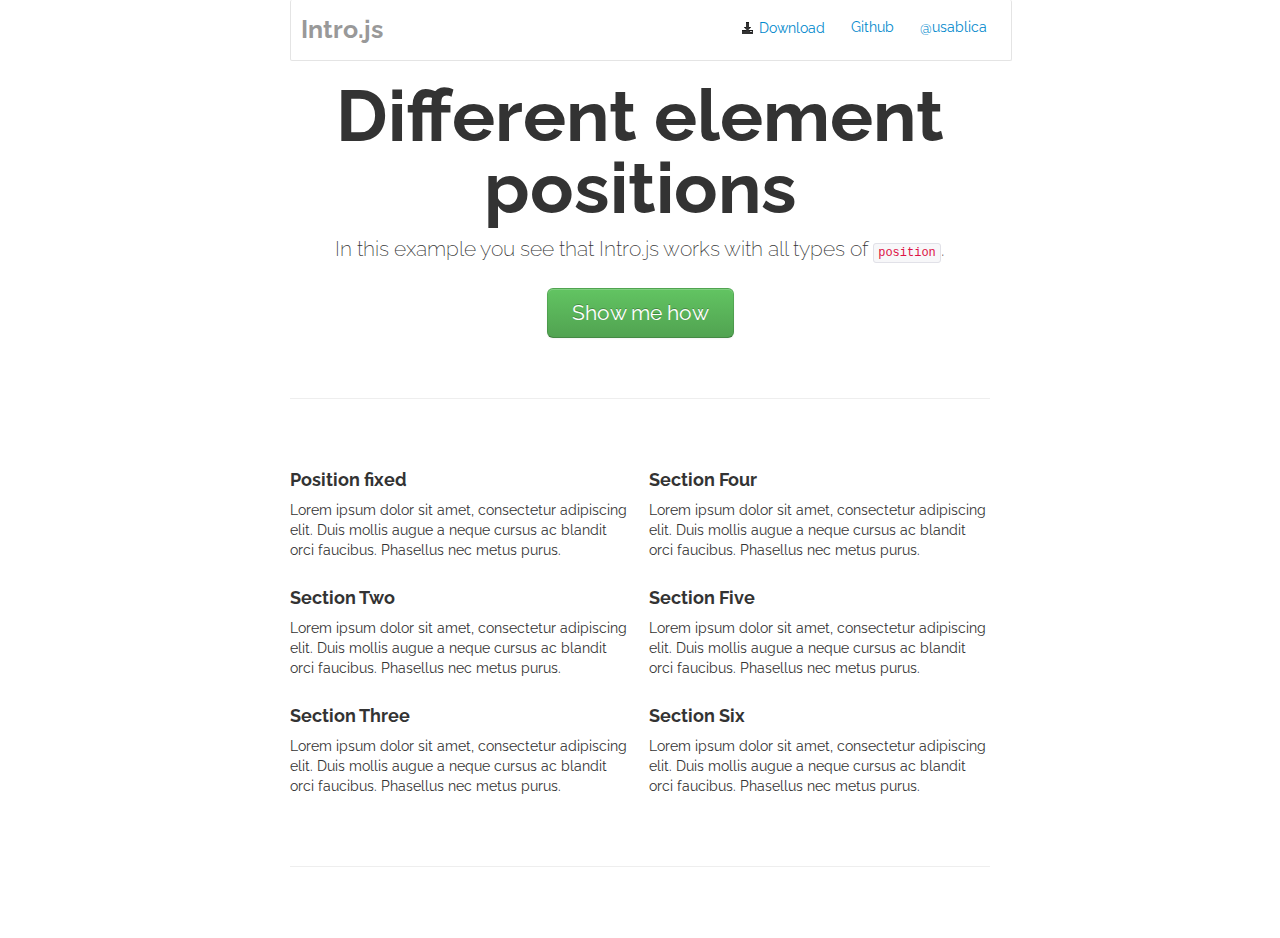
<file: assets/js/intro.js-2.3.0/example/hello-world/positions.html>
<!DOCTYPE html>
<html lang="en">
  <head>
    <meta charset="utf-8">
    <title>Different element positions</title>
    <meta name="viewport" content="width=device-width, initial-scale=1.0">
    <meta name="description" content="Intro.js - Better introductions for websites and features with a step-by-step guide for your projects.">
    <meta name="author" content="Afshin Mehrabani (@afshinmeh) in usabli.ca group">

    <!-- styles -->
    <link href="../assets/css/bootstrap.min.css" rel="stylesheet">
    <link href="../assets/css/demo.css" rel="stylesheet">

    <!-- Add IntroJs styles -->
    <link href="../../introjs.css" rel="stylesheet">

    <link href="../assets/css/bootstrap-responsive.min.css" rel="stylesheet">

    <style>
.container-narrow div.masthead{
    position: fixed;
    width: 700px;
    top: 0;
    background-color: #fff;
    border: 1px solid #E4E4E4;
    z-index: 1;
    padding: 10px;
    border-radius: 2px;
    border-top: 0;
}

    </style>
  </head>

  <body>

    <div class="container-narrow">

      <div class="masthead" data-intro="fixed position">
        <ul class="nav nav-pills pull-right" data-step="5" data-intro="Get it, use it." style="margin-bottom: 0;">
          <li><a href="https://github.com/usablica/intro.js/tags"><i class='icon-black icon-download-alt'></i> Download</a></li>
          <li><a href="https://github.com/usablica/intro.js">Github</a></li>
          <li><a href="https://twitter.com/usablica">@usablica</a></li>
        </ul>
        <h3 class="muted" style="margin: 0;">Intro.js</h3>
      </div>

      <div class="jumbotron">
        <h1 data-step="1" data-intro="This is a tooltip!" style="position: relative;">Different element positions</h1>
        <p class="lead" data-step="4" data-intro="Another step.">In this example you see that Intro.js works with all types of <code>position</code>.</p>
        <a class="btn btn-large btn-success" href="javascript:void(0);" onclick="javascript:introJs().start();">Show me how</a>
      </div>

      <hr>

      <div class="row-fluid marketing">
        <div class="span6" data-step="2" data-intro="Ok, wasn't that fun?" data-position='right' style="position: relative;">
          <h4>Position fixed</h4>
          <p>Lorem ipsum dolor sit amet, consectetur adipiscing elit. Duis mollis augue a neque cursus ac blandit orci faucibus. Phasellus nec metus purus.</p>

          <h4>Section Two</h4>
          <p>Lorem ipsum dolor sit amet, consectetur adipiscing elit. Duis mollis augue a neque cursus ac blandit orci faucibus. Phasellus nec metus purus.</p>

          <h4>Section Three</h4>
          <p>Lorem ipsum dolor sit amet, consectetur adipiscing elit. Duis mollis augue a neque cursus ac blandit orci faucibus. Phasellus nec metus purus.</p>
          </div>

        <div class="span6" data-step="3" data-intro="More features, more fun."  data-position='left'>
          <h4>Section Four</h4>
          <p>Lorem ipsum dolor sit amet, consectetur adipiscing elit. Duis mollis augue a neque cursus ac blandit orci faucibus. Phasellus nec metus purus.</p>

          <h4>Section Five</h4>
          <p>Lorem ipsum dolor sit amet, consectetur adipiscing elit. Duis mollis augue a neque cursus ac blandit orci faucibus. Phasellus nec metus purus.</p>

          <h4>Section Six</h4>
          <p>Lorem ipsum dolor sit amet, consectetur adipiscing elit. Duis mollis augue a neque cursus ac blandit orci faucibus. Phasellus nec metus purus.</p>

        </div>
      </div>

      <hr>
    </div>
    <script type="text/javascript" src="../../intro.js"></script>
  </body>
</html>
</file>
<file: assets/js/intro.js-2.3.0/example/assets/css/demo.css>
@import url(https://fonts.googleapis.com/css?family=Raleway);

body {
  padding-top: 20px;
  font-family: 'Raleway', sans-serif;
  padding-bottom: 40px;
}

/* Custom container */
.container-narrow {
  margin: 0 auto;
  max-width: 700px;
}
.container-narrow > hr {
  margin: 30px 0;
}

/* Main marketing message and sign up button */
.jumbotron {
  margin: 60px 0;
  text-align: center;
}
.jumbotron h1 {
  font-size: 72px;
  line-height: 1;
}
.jumbotron .btn {
  font-size: 21px;
  padding: 14px 24px;
}

/* Supporting marketing content */
.marketing {
  margin: 60px 0;
}
.marketing p + h4 {
  margin-top: 28px;
}
</file>
<file: assets/js/intro.js-2.3.0/introjs.css>
.introjs-overlay {
  position: absolute;
  box-sizing: content-box;
  z-index: 999999;
  background-color: #000;
  opacity: 0;
  background: -moz-radial-gradient(center,ellipse cover,rgba(0,0,0,0.4) 0,rgba(0,0,0,0.9) 100%);
  background: -webkit-gradient(radial,center center,0px,center center,100%,color-stop(0%,rgba(0,0,0,0.4)),color-stop(100%,rgba(0,0,0,0.9)));
  background: -webkit-radial-gradient(center,ellipse cover,rgba(0,0,0,0.4) 0,rgba(0,0,0,0.9) 100%);
  background: -o-radial-gradient(center,ellipse cover,rgba(0,0,0,0.4) 0,rgba(0,0,0,0.9) 100%);
  background: -ms-radial-gradient(center,ellipse cover,rgba(0,0,0,0.4) 0,rgba(0,0,0,0.9) 100%);
  background: radial-gradient(center,ellipse cover,rgba(0,0,0,0.4) 0,rgba(0,0,0,0.9) 100%);
  filter: "progid:DXImageTransform.Microsoft.gradient(startColorstr='#66000000',endColorstr='#e6000000',GradientType=1)";
  -ms-filter: "progid:DXImageTransform.Microsoft.Alpha(Opacity=50)";
  filter: alpha(opacity=50);
  -webkit-transition: all 0.3s ease-out;
     -moz-transition: all 0.3s ease-out;
      -ms-transition: all 0.3s ease-out;
       -o-transition: all 0.3s ease-out;
          transition: all 0.3s ease-out;
}

.introjs-fixParent {
  z-index: auto !important;
  opacity: 1.0 !important;
  -webkit-transform: none !important;
     -moz-transform: none !important;
      -ms-transform: none !important;
       -o-transform: none !important;
          transform: none !important;
}

.introjs-showElement,
tr.introjs-showElement > td,
tr.introjs-showElement > th {
  z-index: 9999999 !important;
}

.introjs-disableInteraction {
  z-index: 99999999 !important;
  position: absolute;
  background-color: white;
  opacity: 0;
  filter: alpha(opacity=0);
}

.introjs-relativePosition,
tr.introjs-showElement > td,
tr.introjs-showElement > th {
  position: relative;
}

.introjs-helperLayer {
  box-sizing: content-box;
  position: absolute;
  z-index: 9999998;
  background-color: #FFF;
  background-color: rgba(255,255,255,.9);
  border: 1px solid #777;
  border: 1px solid rgba(0,0,0,.5);
  border-radius: 4px;
  box-shadow: 0 2px 15px rgba(0,0,0,.4);
  -webkit-transition: all 0.3s ease-out;
     -moz-transition: all 0.3s ease-out;
      -ms-transition: all 0.3s ease-out;
       -o-transition: all 0.3s ease-out;
          transition: all 0.3s ease-out;
}

.introjs-tooltipReferenceLayer {
  box-sizing: content-box;
  position: absolute;
  visibility: hidden;
  z-index: 10000000;
  background-color: transparent;
  -webkit-transition: all 0.3s ease-out;
     -moz-transition: all 0.3s ease-out;
      -ms-transition: all 0.3s ease-out;
       -o-transition: all 0.3s ease-out;
          transition: all 0.3s ease-out;
}

.introjs-helperLayer *,
.introjs-helperLayer *:before,
.introjs-helperLayer *:after {
  -webkit-box-sizing: content-box;
     -moz-box-sizing: content-box;
      -ms-box-sizing: content-box;
       -o-box-sizing: content-box;
          box-sizing: content-box;
}

.introjs-helperNumberLayer {
  box-sizing: content-box;
  position: absolute;
  visibility: visible;
  top: -16px;
  left: -16px;
  z-index: 9999999999 !important;
  padding: 2px;
  font-family: Arial, verdana, tahoma;
  font-size: 13px;
  font-weight: bold;
  color: white;
  text-align: center;
  text-shadow: 1px 1px 1px rgba(0,0,0,.3);
  background: #ff3019; /* Old browsers */
  background: -webkit-linear-gradient(top, #ff3019 0%, #cf0404 100%); /* Chrome10+,Safari5.1+ */
  background: -webkit-gradient(linear, left top, left bottom, color-stop(0%, #ff3019), color-stop(100%, #cf0404)); /* Chrome,Safari4+ */
  background:    -moz-linear-gradient(top, #ff3019 0%, #cf0404 100%); /* FF3.6+ */
  background:     -ms-linear-gradient(top, #ff3019 0%, #cf0404 100%); /* IE10+ */
  background:      -o-linear-gradient(top, #ff3019 0%, #cf0404 100%); /* Opera 11.10+ */
  background:         linear-gradient(to bottom, #ff3019 0%, #cf0404 100%);  /* W3C */
  width: 20px;
  height:20px;
  line-height: 20px;
  border: 3px solid white;
  border-radius: 50%;
  filter: "progid:DXImageTransform.Microsoft.gradient(startColorstr='#ff3019', endColorstr='#cf0404', GradientType=0)"; /* IE6-9 */
  filter: "progid:DXImageTransform.Microsoft.Shadow(direction=135, strength=2, color=ff0000)"; /* IE10 text shadows */
  box-shadow: 0 2px 5px rgba(0,0,0,.4);
}

.introjs-arrow {
  border: 5px solid white;
  content:'';
  position: absolute;
}
.introjs-arrow.top {
  top: -10px;
  border-top-color:transparent;
  border-right-color:transparent;
  border-bottom-color:white;
  border-left-color:transparent;
}
.introjs-arrow.top-right {
  top: -10px;
  right: 10px;
  border-top-color:transparent;
  border-right-color:transparent;
  border-bottom-color:white;
  border-left-color:transparent;
}
.introjs-arrow.top-middle {
  top: -10px;
  left: 50%;
  margin-left: -5px;
  border-top-color:transparent;
  border-right-color:transparent;
  border-bottom-color:white;
  border-left-color:transparent;
}
.introjs-arrow.right {
  right: -10px;
  top: 10px;
  border-top-color:transparent;
  border-right-color:transparent;
  border-bottom-color:transparent;
  border-left-color:white;
}
.introjs-arrow.right-bottom {
  bottom:10px;
  right: -10px;
  border-top-color:transparent;
  border-right-color:transparent;
  border-bottom-color:transparent;
  border-left-color:white;
}
.introjs-arrow.bottom {
  bottom: -10px;
  border-top-color:white;
  border-right-color:transparent;
  border-bottom-color:transparent;
  border-left-color:transparent;
}
.introjs-arrow.left {
  left: -10px;
  top: 10px;
  border-top-color:transparent;
  border-right-color:white;
  border-bottom-color:transparent;
  border-left-color:transparent;
}
.introjs-arrow.left-bottom {
  left: -10px;
  bottom:10px;
  border-top-color:transparent;
  border-right-color:white;
  border-bottom-color:transparent;
  border-left-color:transparent;
}

.introjs-tooltip {
  box-sizing: content-box;
  position: absolute;
  visibility: visible;
  padding: 10px;
  background-color: white;
  min-width: 200px;
  max-width: 300px;
  border-radius: 3px;
  box-shadow: 0 1px 10px rgba(0,0,0,.4);
  -webkit-transition: opacity 0.1s ease-out;
     -moz-transition: opacity 0.1s ease-out;
      -ms-transition: opacity 0.1s ease-out;
       -o-transition: opacity 0.1s ease-out;
          transition: opacity 0.1s ease-out;
}

.introjs-tooltipbuttons {
  text-align: right;
  white-space: nowrap;
}

/*
 Buttons style by http://nicolasgallagher.com/lab/css3-github-buttons/
 Changed by Afshin Mehrabani
*/
.introjs-button {
  box-sizing: content-box;
  position: relative;
  overflow: visible;
  display: inline-block;
  padding: 0.3em 0.8em;
  border: 1px solid #d4d4d4;
  margin: 0;
  text-decoration: none;
  text-shadow: 1px 1px 0 #fff;
  font: 11px/normal sans-serif;
  color: #333;
  white-space: nowrap;
  cursor: pointer;
  outline: none;
  background-color: #ececec;
  background-image: -webkit-gradient(linear, 0 0, 0 100%, from(#f4f4f4), to(#ececec));
  background-image: -moz-linear-gradient(#f4f4f4, #ececec);
  background-image: -o-linear-gradient(#f4f4f4, #ececec);
  background-image: linear-gradient(#f4f4f4, #ececec);
  -webkit-background-clip: padding;
  -moz-background-clip: padding;
  -o-background-clip: padding-box;
  /*background-clip: padding-box;*/ /* commented out due to Opera 11.10 bug */
  -webkit-border-radius: 0.2em;
  -moz-border-radius: 0.2em;
  border-radius: 0.2em;
  /* IE hacks */
  zoom: 1;
  *display: inline;
  margin-top: 10px;
}

.introjs-button:hover {
  border-color: #bcbcbc;
  text-decoration: none;
  box-shadow: 0px 1px 1px #e3e3e3;
}

.introjs-button:focus,
.introjs-button:active {
  background-image: -webkit-gradient(linear, 0 0, 0 100%, from(#ececec), to(#f4f4f4));
  background-image: -moz-linear-gradient(#ececec, #f4f4f4);
  background-image: -o-linear-gradient(#ececec, #f4f4f4);
  background-image: linear-gradient(#ececec, #f4f4f4);
}

/* overrides extra padding on button elements in Firefox */
.introjs-button::-moz-focus-inner {
  padding: 0;
  border: 0;
}

.introjs-skipbutton {
  box-sizing: content-box;
  margin-right: 5px;
  color: #7a7a7a;
}

.introjs-prevbutton {
  -webkit-border-radius: 0.2em 0 0 0.2em;
  -moz-border-radius: 0.2em 0 0 0.2em;
  border-radius: 0.2em 0 0 0.2em;
  border-right: none;
}

.introjs-prevbutton.introjs-fullbutton {
  border: 1px solid #d4d4d4;
  -webkit-border-radius: 0.2em;
  -moz-border-radius: 0.2em;
  border-radius: 0.2em;
}

.introjs-nextbutton {
  -webkit-border-radius: 0 0.2em 0.2em 0;
  -moz-border-radius: 0 0.2em 0.2em 0;
  border-radius: 0 0.2em 0.2em 0;
}

.introjs-nextbutton.introjs-fullbutton {
  -webkit-border-radius: 0.2em;
  -moz-border-radius: 0.2em;
  border-radius: 0.2em;
}

.introjs-disabled, .introjs-disabled:hover, .introjs-disabled:focus {
  color: #9a9a9a;
  border-color: #d4d4d4;
  box-shadow: none;
  cursor: default;
  background-color: #f4f4f4;
  background-image: none;
  text-decoration: none;
}

.introjs-hidden {
     display: none;
}

.introjs-bullets {
  text-align: center;
}
.introjs-bullets ul {
  box-sizing: content-box;
  clear: both;
  margin: 15px auto 0;
  padding: 0;
  display: inline-block;
}
.introjs-bullets ul li {
  box-sizing: content-box;
  list-style: none;
  float: left;
  margin: 0 2px;
}
.introjs-bullets ul li a {
  box-sizing: content-box;
  display: block;
  width: 6px;
  height: 6px;
  background: #ccc;
  border-radius: 10px;
  -moz-border-radius: 10px;
  -webkit-border-radius: 10px;
  text-decoration: none;
  cursor: pointer;
}
.introjs-bullets ul li a:hover {
  background: #999;
}
.introjs-bullets ul li a.active {
  background: #999;
}

.introjs-progress {
  box-sizing: content-box;
  overflow: hidden;
  height: 10px;
  margin: 10px 0 5px 0;
  border-radius: 4px;
  background-color: #ecf0f1
}
.introjs-progressbar {
  box-sizing: content-box;
  float: left;
  width: 0%;
  height: 100%;
  font-size: 10px;
  line-height: 10px;
  text-align: center;
  background-color: #08c;
}

.introjsFloatingElement {
  position: absolute;
  height: 0;
  width: 0;
  left: 50%;
  top: 50%;
}

.introjs-fixedTooltip {
  position: fixed;
}

.introjs-hint {
  box-sizing: content-box;
  position: absolute;
  background: transparent;
  width: 20px;
  height: 15px;
  cursor: pointer;
}
.introjs-hint:focus {
    border: 0;
    outline: 0;
}
.introjs-hidehint {
  display: none;
}

.introjs-fixedhint {
  position: fixed;
}

.introjs-hint:hover > .introjs-hint-pulse {
  border: 5px solid rgba(60, 60, 60, 0.57);
}

.introjs-hint-pulse {
  box-sizing: content-box;
  width: 10px;
  height: 10px;
  border: 5px solid rgba(60, 60, 60, 0.27);
  -webkit-border-radius: 30px;
  -moz-border-radius: 30px;
  border-radius: 30px;
  background-color: rgba(136, 136, 136, 0.24);
  z-index: 10;
  position: absolute;
  -webkit-transition: all 0.2s ease-out;
     -moz-transition: all 0.2s ease-out;
      -ms-transition: all 0.2s ease-out;
       -o-transition: all 0.2s ease-out;
          transition: all 0.2s ease-out;
}
.introjs-hint-no-anim .introjs-hint-dot {
  -webkit-animation: none;
  -moz-animation: none;
  animation: none;
}
.introjs-hint-dot {
  box-sizing: content-box;
  border: 10px solid rgba(146, 146, 146, 0.36);
  background: transparent;
  -webkit-border-radius: 60px;
  -moz-border-radius: 60px;
  border-radius: 60px;
  height: 50px;
  width: 50px;
  -webkit-animation: introjspulse 3s ease-out;
  -moz-animation: introjspulse 3s ease-out;
  animation: introjspulse 3s ease-out;
  -webkit-animation-iteration-count: infinite;
  -moz-animation-iteration-count: infinite;
  animation-iteration-count: infinite;
  position: absolute;
  top: -25px;
  left: -25px;
  z-index: 1;
  opacity: 0;
}

@-moz-keyframes introjspulse {
 0% {
    -moz-transform: scale(0);
    opacity: 0.0;
 }
 25% {
    -moz-transform: scale(0);
    opacity: 0.1;
 }
 50% {
    -moz-transform: scale(0.1);
    opacity: 0.3;
 }
 75% {
    -moz-transform: scale(0.5);
    opacity: 0.5;
 }
 100% {
    -moz-transform: scale(1);
    opacity: 0.0;
 }
}

@-webkit-keyframes introjspulse {
 0% {
    -webkit-transform: scale(0);
    opacity: 0.0;
 }
 25% {
    -webkit-transform: scale(0);
    opacity: 0.1;
 }
 50% {
    -webkit-transform: scale(0.1);
    opacity: 0.3;
 }
 75% {
    -webkit-transform: scale(0.5);
    opacity: 0.5;
 }
 100% {
    -webkit-transform: scale(1);
    opacity: 0.0;
 }
}
</file>
<file: assets/js/intro.js-2.3.0/example/dynamic-start/resources/step.css>
@import url("http://fonts.googleapis.com/css?family=Lato:400,700");


body {
  padding-top: 0px;
  font-family: 'Lato', sans-serif;*/
  padding-bottom: 0px;
  width: auto;
  height: auto;;
  vertical-align: center;
}

#overview, #helpTip {
  width: 1200px;
  height: 300px;
  vertical-align: center;
  float: center;
  text-align: center;
}
/*
/*  SECTIONS  */
.section {
  clear: both;
  padding: 0px;
  margin: 0px;
}

/*  COLUMN SETUP  */
.col {
  display: block;
  float: center;
  margin: 0% 0 0% 0%;
}
.col:first-child { margin-left: 5px; }

/*  GROUPING  */
.group:before,
.group:after { content:""; display:table; }
.group:after { clear:both;}
.group { zoom:1; /* For IE 6/7 */ }


/*  GRID OF SIXTEEN  */
.span_1_of_9 {  width: 140px; }

@media (min-width: 1200px) {
  [class*="span"] {
    float: left;
    min-height: 1px;
    margin-left: 0px;
  }
}

button, input, textarea, summary, a {
    outline: none;
}

button {
    display: inline-block;
    margin: 0 0 0 5px;
    padding: 6px 10px 7px 10px;
    border-width: 1px;
    border-style: solid;
    font-family: 'Lato', Arial, sans-serif;
    font-size: 1em;
    cursor: pointer;
    border-color: #bbb;
    background-color: #eee;
    color: #333;
}

button.secondary {
    padding: 2px 10px 4px 10px;
    line-height: 19px;
}

button:hover,
button:focus {
    background-color: #d2d2d2;
    border-color: #999;
}

button.submit,
button[type="submit"] {
    border-color: #1691C6;
    background-color: #1691C6;
    color: #fff;
}

button.submit:hover,
button[type="submit"]:hover,
button.submit:focus,
button[type="submit"]:focus {
    background-color: #1380AF;
    border-color: #0059B2;
}

button.disabled,
button:disabled,
button:disabled:hover,
button.disabled:hover,
button:disabled:focus,
button.disabled:focus {
    border-color: #ccc;
    color: #bbb;
    background-color: transparent;
    cursor: default;
}

.introjs-progress {
  border-radius: 1px;
  height: 5px;
}

.introjs-progressbar {
  background-color: rgb(0,144,200);
}

.introjs-tooltip {
  vertical-align: top;
  min-width: 400px;
  max-width: 900px;
  max-height: 300px;
}

.tool {
  cursor: pointer;
}
</file>
<file: assets/js/intro.js-2.3.0/introjs-rtl.css>
.introjs-tooltipbuttons {
  text-align: left;
}
.introjs-skipbutton {
  margin-left: 5px;
}
.introjs-tooltip {
  direction: rtl;
}
.introjs-prevbutton {
  border: 1px solid #d4d4d4;
  border-left: none;
  -webkit-border-radius: 0 0.2em 0.2em 0;
  -moz-border-radius: 0 0.2em 0.2em 0;
  border-radius: 0 0.2em 0.2em 0;
}
.introjs-nextbutton {
  border: 1px solid #d4d4d4;
  -webkit-border-radius: 0.2em 0 0 0.2em;
  -moz-border-radius: 0.2em 0 0 0.2em;
  border-radius: 0.2em 0 0 0.2em;
}
</file>
